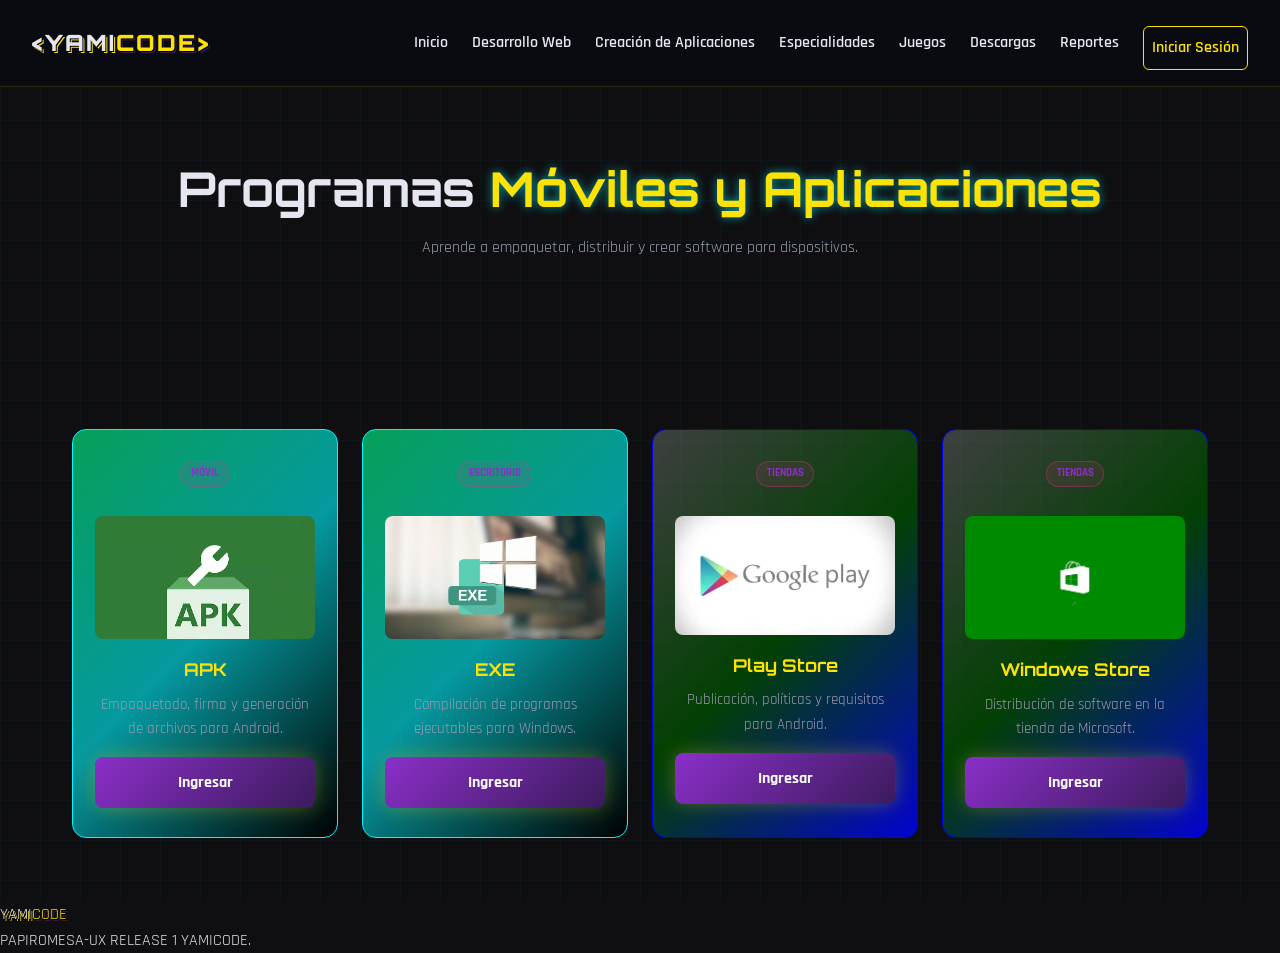
<file: pages/apps.html>
<!DOCTYPE html>
<html lang="es">
<head>
  <meta charset="UTF-8">
  <meta name="viewport" content="width=device-width, initial-scale=1.0">
  <title>Programas Móviles - &lt;YamiCode&gt;</title>
  <link href="https://fonts.googleapis.com/css2?family=Orbitron:wght@500;700;900&family=Rajdhani:wght@400;600;700&display=swap" rel="stylesheet">
  <link rel="stylesheet" href="../css/ropa.css">
</head>
<body>
  <header class="header">
  <a href="../index.html" class="logo">
    <span class="logo-yami">&lt;YAMI</span><span class="logo-code">CODE&gt;</span>
  </a>
  
  <button class="menu-toggle" id="menuToggle" aria-label="Abrir menú">
    <span></span>
    <span></span>
    <span></span>
  </button>

  <nav class="nav" id="nav">
    <div class="nav-title">SISTEMA</div>
    <a href="../index.html">Inicio</a>
    <a href="aula.html">Desarrollo Web</a>
    <a href="apps.html">Creación de Aplicaciones</a>
    <a href="labs.html">Especialidades</a>
    <a href="juegos.html">Juegos</a>
    
    <div class="nav-divider"></div>
    
    <div class="nav-title">HERRAMIENTAS</div>
    <a href="../index.html#descargas">Descargas</a>
    <a href="../index.html#reportes">Reportes</a>

    <div class="nav-divider"></div>
    
    <a href="login.html" class="btn-nav" style="text-align: center; margin-top: 10px; border: 1px solid var(--cian); padding: 8px; border-radius: 6px; color: var(--cian) !important;">Iniciar Sesión</a>
  </nav>
</header>

  <main>
    <header class="page-header">
      <h1 class="page-title">Programas <span class="neon">Móviles y Aplicaciones</span></h1>
      <p class="section-sub">Aprende a empaquetar, distribuir y crear software para dispositivos.</p>
    </header>

<section class="section">
  <div class="grid-4">
    <div class="card card-apk-exe" style="text-align: center;">
      <div class="card-badge badge-magenta">Móvil</div>
      <img src="../assets/img/apk.png" alt="APK" class="card-img">
      <h3>APK</h3>
      <p>Empaquetado, firma y generación de archivos para Android.</p>
      <a href="#" class="btn btn-primary btn-magenta" style="margin-top:1rem; width:100%;">Ingresar</a>
    </div>

    <div class="card card-apk-exe" style="text-align: center;">
      <div class="card-badge badge-magenta">Escritorio</div>
      <img src="../assets/img/exe.png" alt="EXE" class="card-img">
      <h3>EXE</h3>
      <p>Compilación de programas ejecutables para Windows.</p>
      <a href="#" class="btn btn-primary btn-magenta" style="margin-top:1rem; width:100%;">Ingresar</a>
    </div>

    <div class="card card-stores" style="text-align: center;">
      <div class="card-badge badge-magenta">Tiendas</div>
      <img src="../assets/img/ps.png" alt="Play Store" class="card-img">
      <h3>Play Store</h3>
      <p>Publicación, políticas y requisitos para Android.</p>
      <a href="#" class="btn btn-primary btn-magenta" style="margin-top:1rem; width:100%;">Ingresar</a>
    </div>

    <div class="card card-stores" style="text-align: center;">
      <div class="card-badge badge-magenta">Tiendas</div>
      <img src="../assets/img/ws.png" alt="Windows Store" class="card-img">
      <h3>Windows Store</h3>
      <p>Distribución de software en la tienda de Microsoft.</p>
      <a href="#" class="btn btn-primary btn-magenta" style="margin-top:1rem; width:100%;">Ingresar</a>
    </div>
  </div>
</section>
  </main>

  <footer class="footer">
    <div class="footer-logo"><span class="logo-yami">YAMI</span><span class="logo-code">CODE</span></div>
    <p>PAPIROMESA-UX RELEASE 1 YAMICODE.</p>
  </footer>
  <script src="../js/cerebro.js"></script>
</body>
</html>
</file>
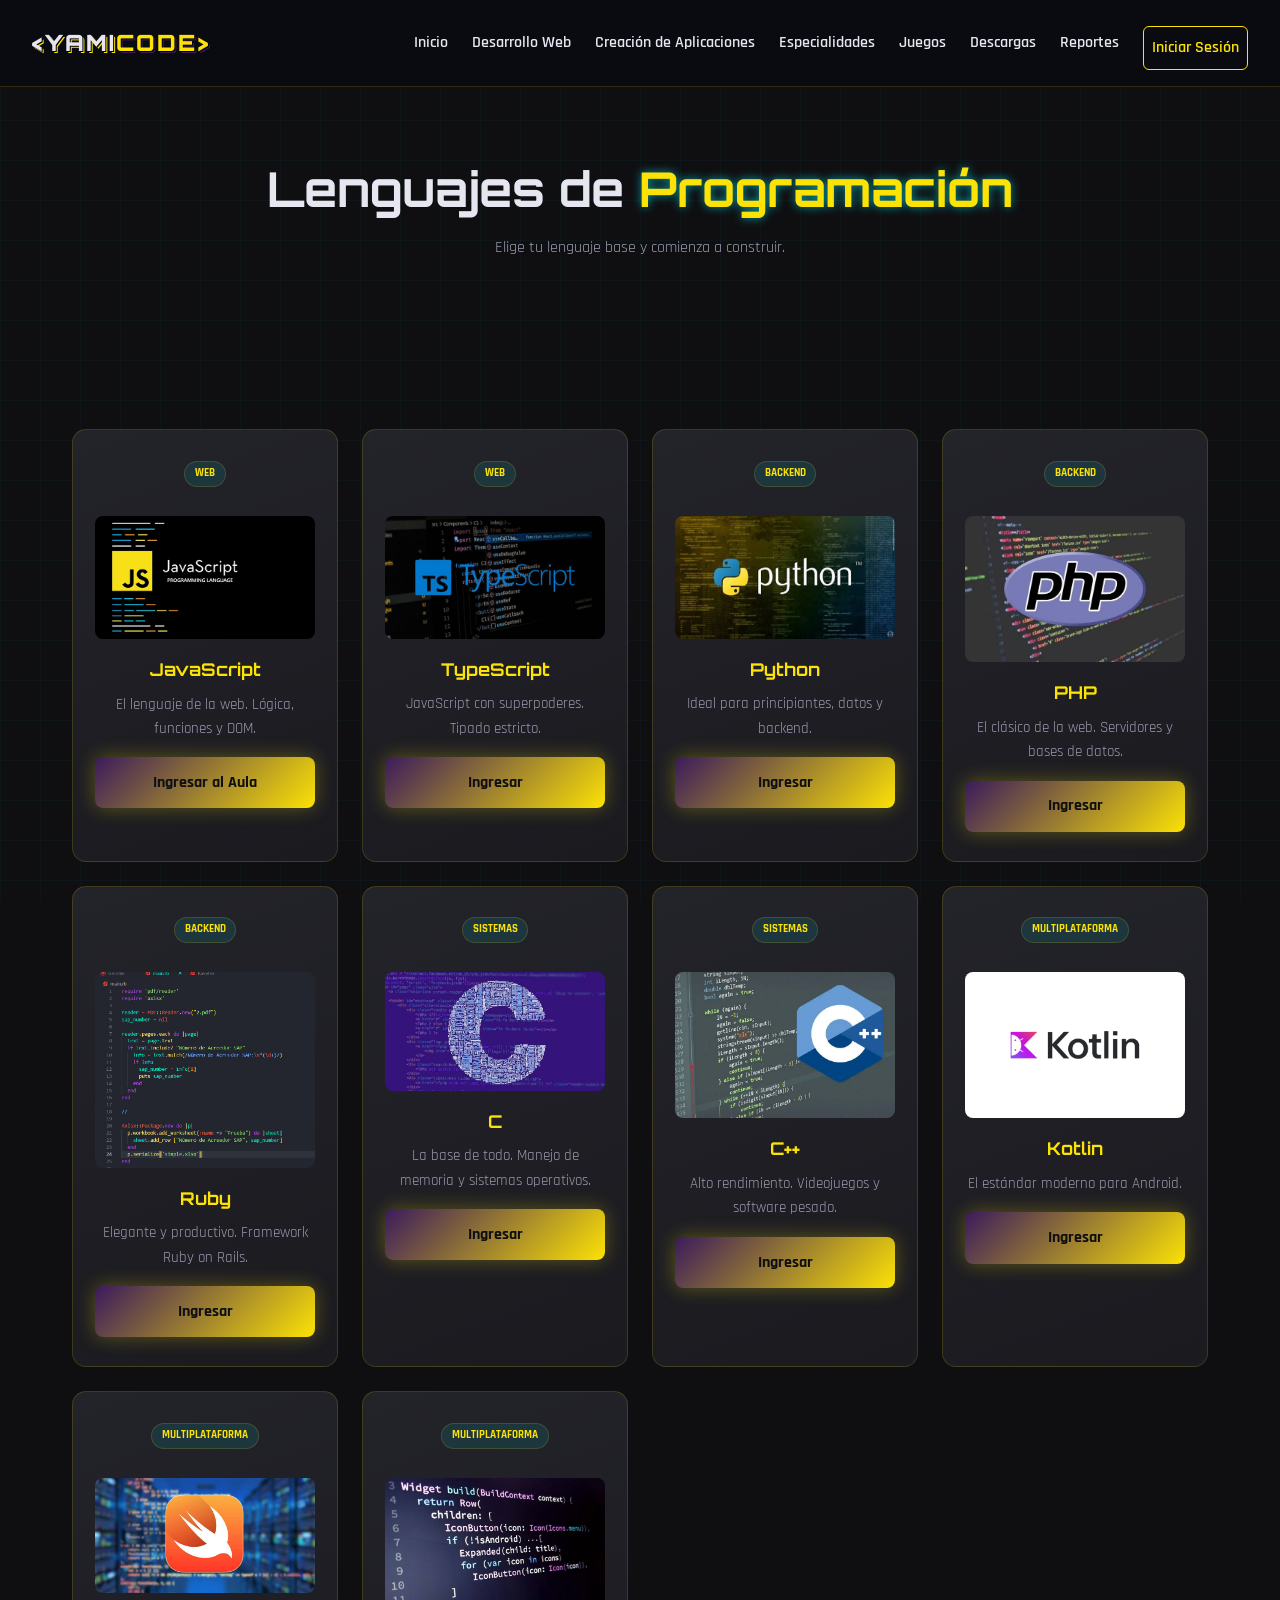
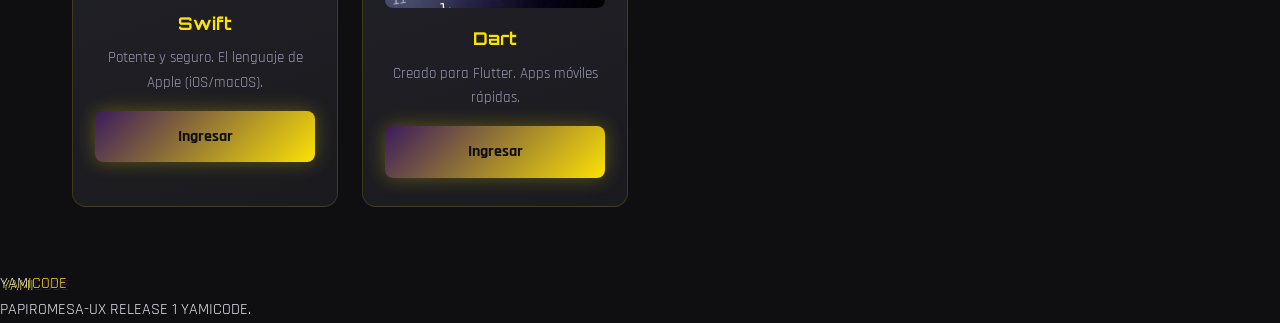
<file: pages/aula.html>
<!DOCTYPE html>
<html lang="es">
<head>
  <meta charset="UTF-8">
  <meta name="viewport" content="width=device-width, initial-scale=1.0">
  <title>Programas - &lt;YamiCode&gt;</title>
  <link href="https://fonts.googleapis.com/css2?family=Orbitron:wght@500;700;900&family=Rajdhani:wght@400;600;700&display=swap" rel="stylesheet">
  <link rel="stylesheet" href="../css/ropa.css">
</head>
<body>
  <header class="header">
  <a href="../index.html" class="logo">
    <span class="logo-yami">&lt;YAMI</span><span class="logo-code">CODE&gt;</span>
  </a>
  
  <button class="menu-toggle" id="menuToggle" aria-label="Abrir menú">
    <span></span>
    <span></span>
    <span></span>
  </button>

  <nav class="nav" id="nav">
    <div class="nav-title">SISTEMA</div>
    <a href="../index.html">Inicio</a>
    <a href="aula.html">Desarrollo Web</a>
    <a href="apps.html">Creación de Aplicaciones</a>
    <a href="labs.html">Especialidades</a>
    <a href="juegos.html">Juegos</a>
    
    <div class="nav-divider"></div>
    
    <div class="nav-title">HERRAMIENTAS</div>
    <a href="../index.html#descargas">Descargas</a>
    <a href="../index.html#reportes">Reportes</a>

    <div class="nav-divider"></div>
    
    <a href="login.html" class="btn-nav" style="text-align: center; margin-top: 10px; border: 1px solid var(--cian); padding: 8px; border-radius: 6px; color: var(--cian) !important;">Iniciar Sesión</a>
  </nav>
</header>

  <main>
    <header class="page-header">
      <h1 class="page-title">Lenguajes de <span class="neon">Programación</span></h1>
      <p class="section-sub">Elige tu lenguaje base y comienza a construir.</p>
    </header>

    <section class="section">
      <div class="grid-4">
        <div class="card" style="text-align: center;">
          <div class="card-badge">Web</div>
          <img src="../assets/img/js.png" alt="JavaScript" class="card-img">
          <h3>JavaScript</h3>
          <p>El lenguaje de la web. Lógica, funciones y DOM.</p>
          <a href="js.html" class="btn btn-primary" style="margin-top:1rem; width:100%;">Ingresar al Aula</a>
        </div>
        
        <div class="card" style="text-align: center;">
          <div class="card-badge">Web</div>
          <img src="../assets/img/ts.png" alt="TypeScript" class="card-img">
          <h3>TypeScript</h3>
          <p>JavaScript con superpoderes. Tipado estricto.</p>
          <a href="#" class="btn btn-primary" style="margin-top:1rem; width:100%;">Ingresar</a>
        </div>

        <div class="card" style="text-align: center;">
          <div class="card-badge">Backend</div>
          <img src="../assets/img/py.png" alt="Python" class="card-img">
          <h3>Python</h3>
          <p>Ideal para principiantes, datos y backend.</p>
          <a href="#" class="btn btn-primary" style="margin-top:1rem; width:100%;">Ingresar</a>
        </div>

        <div class="card" style="text-align: center;">
          <div class="card-badge">Backend</div>
          <img src="../assets/img/php.png" alt="PHP" class="card-img">
          <h3>PHP</h3>
          <p>El clásico de la web. Servidores y bases de datos.</p>
          <a href="#" class="btn btn-primary" style="margin-top:1rem; width:100%;">Ingresar</a>
        </div>

        <div class="card" style="text-align: center;">
          <div class="card-badge">Backend</div>
          <img src="../assets/img/ruby.png" alt="Ruby" class="card-img">
          <h3>Ruby</h3>
          <p>Elegante y productivo. Framework Ruby on Rails.</p>
          <a href="#" class="btn btn-primary" style="margin-top:1rem; width:100%;">Ingresar</a>
        </div>

        <div class="card" style="text-align: center;">
          <div class="card-badge">Sistemas</div>
          <img src="../assets/img/c.png" alt="Lenguaje C" class="card-img">
          <h3>C</h3>
          <p>La base de todo. Manejo de memoria y sistemas operativos.</p>
          <a href="#" class="btn btn-primary" style="margin-top:1rem; width:100%;">Ingresar</a>
        </div>

        <div class="card" style="text-align: center;">
          <div class="card-badge">Sistemas</div>
          <img src="../assets/img/cpp.png" alt="Lenguaje C++" class="card-img">
          <h3>C++</h3>
          <p>Alto rendimiento. Videojuegos y software pesado.</p>
          <a href="#" class="btn btn-primary" style="margin-top:1rem; width:100%;">Ingresar</a>
        </div>

        <div class="card" style="text-align: center;">
          <div class="card-badge">Multiplataforma</div>
          <img src="../assets/img/k.png" alt="Kotlin" class="card-img">
          <h3>Kotlin</h3>
          <p>El estándar moderno para Android.</p>
          <a href="#" class="btn btn-primary" style="margin-top:1rem; width:100%;">Ingresar</a>
        </div>

        <div class="card" style="text-align: center;">
          <div class="card-badge">Multiplataforma</div>
          <img src="../assets/img/swift.png" alt="Swift" class="card-img">
          <h3>Swift</h3>
          <p>Potente y seguro. El lenguaje de Apple (iOS/macOS).</p>
          <a href="#" class="btn btn-primary" style="margin-top:1rem; width:100%;">Ingresar</a>
        </div>

        <div class="card" style="text-align: center;">
          <div class="card-badge">Multiplataforma</div>
          <img src="../assets/img/dart.png" alt="Dart" class="card-img">
          <h3>Dart</h3>
          <p>Creado para Flutter. Apps móviles rápidas.</p>
          <a href="#" class="btn btn-primary" style="margin-top:1rem; width:100%;">Ingresar</a>
        </div>
      </div>
    </section>
  </main>

  <footer class="footer">
    <div class="footer-logo"><span class="logo-yami">YAMI</span><span class="logo-code">CODE</span></div>
    <p>PAPIROMESA-UX RELEASE 1 YAMICODE.</p>
  </footer>
  <script src="../js/cerebro.js"></script>
</body>
</html>
</file>
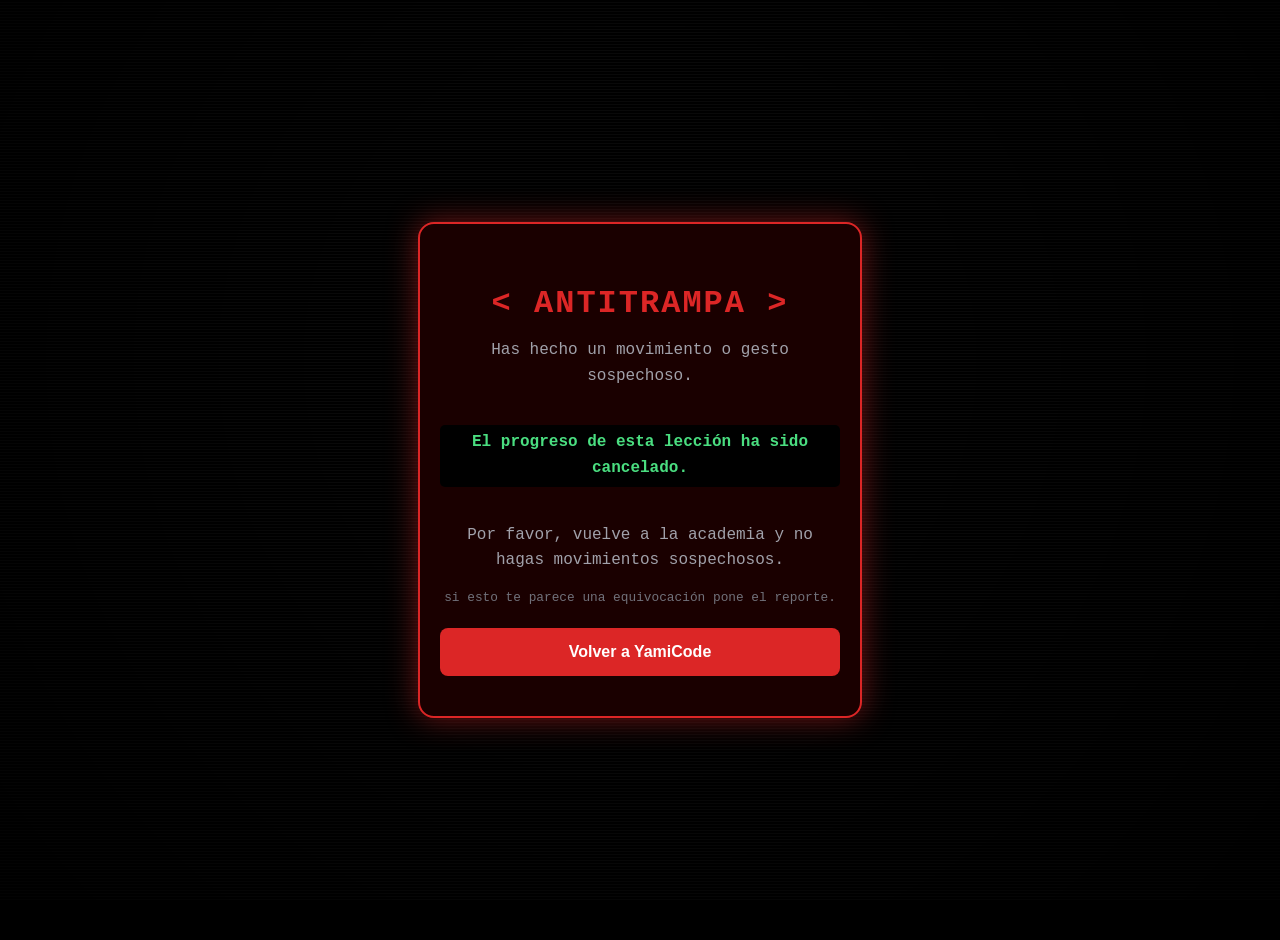
<file: pages/bloqueo.html>
<!DOCTYPE html>
<html lang="es">
<head>
  <meta charset="UTF-8">
  <meta name="viewport" content="width=device-width, initial-scale=1.0">
  <meta name="theme-color" content="#000000">
  <title>Acceso Bloqueado - YamiCode</title>
  <style>
    body { background: #000; color: #fff; font-family: monospace; display: flex; justify-content: center; align-items: center; height: 100vh; margin: 0; text-align: center; padding: 20px; overflow: hidden; }
    body::before { content: ""; position: fixed; inset: 0; pointer-events: none; background: repeating-linear-gradient(0deg, rgba(255,255,255,.035) 0 1px, transparent 1px 3px); animation: barrido 7s linear infinite; }
    body::after { content: ""; position: fixed; inset: 0; pointer-events: none; background: radial-gradient(circle at 50% 40%, transparent 40%, rgba(0,0,0,.65) 100%); }
    .box { position: relative; z-index: 1; border: 2px solid #dc2626; padding: 40px 20px; border-radius: 16px; background: #1a0000; box-shadow: 0 0 30px rgba(220, 38, 38, 0.5); max-width: 400px; animation: entra .45s cubic-bezier(.2,.9,.3,1.2), latido 2.4s ease-in-out .5s infinite; }
    h1 { color: #dc2626; font-size: 2rem; margin-bottom: 10px; text-transform: uppercase; letter-spacing: 2px; position: relative; animation: glitch 3.2s steps(1) infinite; }
    p { color: #a1a1aa; font-size: 1rem; line-height: 1.6; margin-bottom: 20px; }
    .codigo { color: #4ade80; font-weight: bold; background: #000; padding: 5px 10px; border-radius: 5px; display: inline-block; margin-bottom: 20px;}
    .motivo { color: #fca5a5; font-size: .9rem; border-left: 3px solid #dc2626; text-align: left; padding: 6px 10px; margin: 0 0 20px; background: rgba(220,38,38,.08); }
    .consejo { font-size: .8rem; color: #71717a; margin: -6px 0 20px; }
    button { background: #dc2626; color: #fff; border: none; padding: 15px 30px; font-size: 1rem; font-weight: bold; border-radius: 8px; cursor: pointer; transition: transform 0.1s; width: 100%; }
    button:active { transform: scale(0.95); }
    @keyframes entra { from { opacity: 0; transform: scale(.85) translateY(20px); } to { opacity: 1; transform: none; } }
    @keyframes latido { 0%,100% { box-shadow: 0 0 30px rgba(220,38,38,.45); } 50% { box-shadow: 0 0 52px rgba(220,38,38,.8); } }
    @keyframes barrido { to { background-position-y: 60px; } }
    @keyframes glitch { 0%,92%,100% { transform: none; text-shadow: none; } 93% { transform: translateX(-3px); text-shadow: 3px 0 #22d3ee, -3px 0 #f472b6; } 95% { transform: translateX(3px); text-shadow: -3px 0 #22d3ee, 3px 0 #f472b6; } 97% { transform: translateX(-1px); text-shadow: 2px 0 #22d3ee; } }
    @media (prefers-reduced-motion: reduce) { *, *::before, *::after { animation: none !important; } }
  </style>
</head>
<body>
  <div class="box" role="alert">
    <h1>&lt; ANTITRAMPA &gt;</h1>
    <p>Has hecho un movimiento o gesto sospechoso.</p>
    <p class="motivo" id="motivo" hidden></p>
    <p class="codigo">El progreso de esta lección ha sido cancelado.</p>
    <p>Por favor, vuelve a la academia y no hagas movimientos sospechosos.</p>
    <p class="consejo"> si esto te parece una equivocación pone el reporte.</p>
  <button onclick="window.location.href='../index.html'">Volver a YamiCode</button>
  </div>
  <script>
    (function () {
      var MOTIVOS = {
        "multitarea": "Saliste de la lección (Inicio, multitarea o cambio de app).",
        "ventana": "Otra ventana o pantalla se abrió sobre la lección.",
        "asistente": "Se abrió el asistente o un gesto del sistema desde el borde de la pantalla.",
        "barra-estado": "Se abrió la barra de estado del sistema.",
        "gesto-sistema": "Se detectó un gesto del sistema.",
        "ventana-dividida": "La ventana se redujo (pantalla dividida o ventana flotante).",
        "inspector": "Se intentó abrir las herramientas para inspeccionar el código.",
        "menu-contextual": "Se abrió el menú contextual.",
        "doble-toque": "Se detectó un doble toque fuera del editor.",
        "atras": "Se usó el botón o gesto de atrás."
      };
      try {
        var q = new URLSearchParams(location.search);
        var m = q.get("motivo");
        if (!m) return;
        var reincidente = /-reincidente$/.test(m);
        var base = m.replace(/-reincidente$/, "");
        var texto = MOTIVOS[base];
        if (!texto) return;
        if (reincidente) texto += " Ya habías usado tus avisos de esta lección.";
        var el = document.getElementById("motivo");
        el.textContent = "Motivo: " + texto;
        el.hidden = false;
      } catch (e) {}
    })();
  </script>
</body>
</html>
</file>
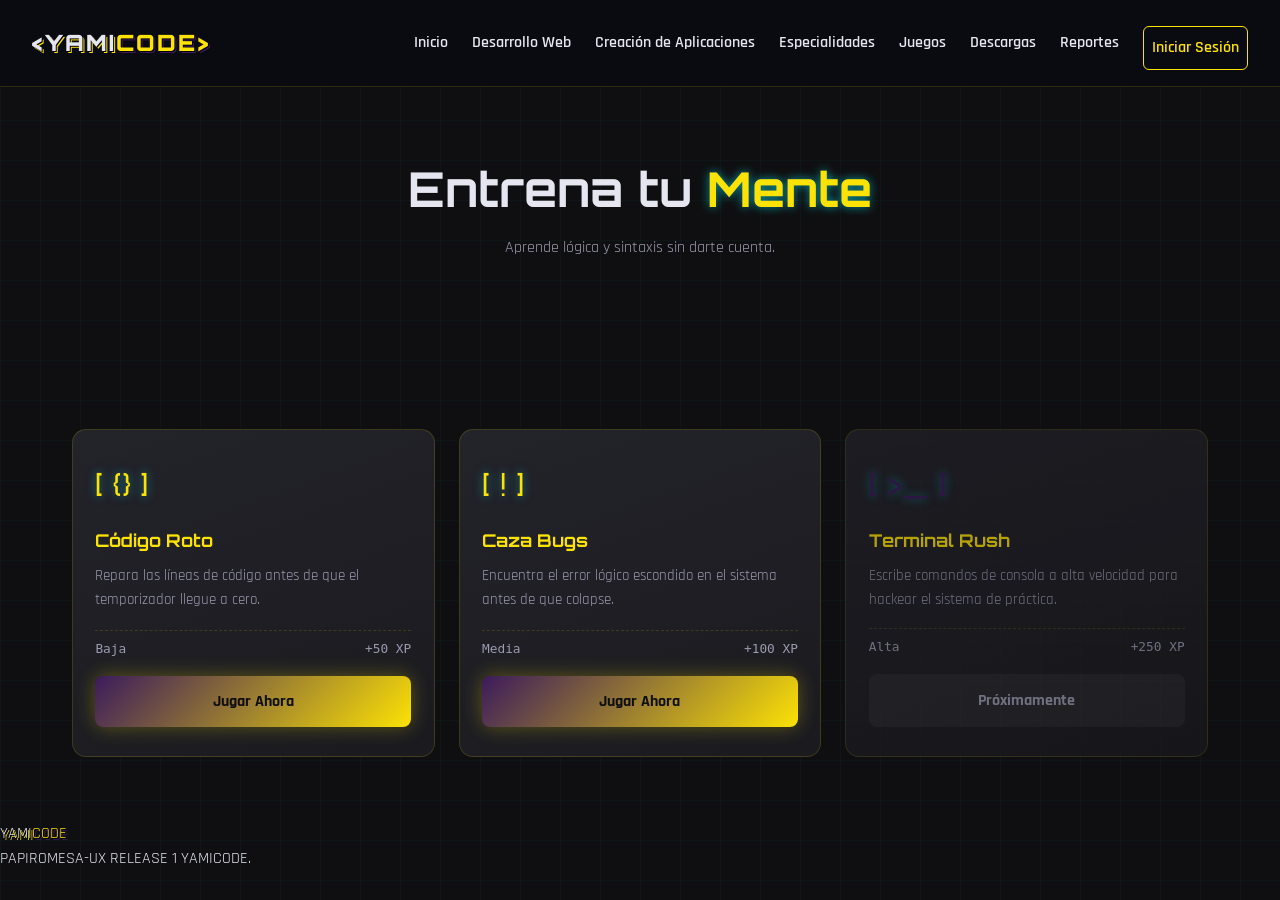
<file: pages/juegos.html>
<!DOCTYPE html>
<html lang="es">
<head>
  <meta charset="UTF-8">
  <meta name="viewport" content="width=device-width, initial-scale=1.0">
  <title>Juegos - &lt;YamiCode&gt;</title>
  <link href="https://fonts.googleapis.com/css2?family=Orbitron:wght@500;700;900&family=Rajdhani:wght@400;600;700&display=swap" rel="stylesheet">
  <link rel="stylesheet" href="../css/ropa.css">
</head>
<body>
  
  <header class="header">
  <a href="../index.html" class="logo">
    <span class="logo-yami">&lt;YAMI</span><span class="logo-code">CODE&gt;</span>
  </a>
  
  <button class="menu-toggle" id="menuToggle" aria-label="Abrir menú">
    <span></span>
    <span></span>
    <span></span>
  </button>

  <nav class="nav" id="nav">
    <div class="nav-title">SISTEMA</div>
    <a href="../index.html">Inicio</a>
    <a href="aula.html">Desarrollo Web</a>
    <a href="apps.html">Creación de Aplicaciones</a>
    <a href="labs.html">Especialidades</a>
    <a href="juegos.html">Juegos</a>
    
    <div class="nav-divider"></div>
    
    <div class="nav-title">HERRAMIENTAS</div>
    <a href="../index.html#descargas">Descargas</a>
    <a href="../index.html#reportes">Reportes</a>

    <div class="nav-divider"></div>
    
    <a href="login.html" class="btn-nav" style="text-align: center; margin-top: 10px; border: 1px solid var(--cian); padding: 8px; border-radius: 6px; color: var(--cian) !important;">Iniciar Sesión</a>
  </nav>
</header>

  <main>
    <header class="page-header">
      <h1 class="page-title">Entrena tu <span class="neon">Mente</span></h1>
      <p class="section-sub">Aprende lógica y sintaxis sin darte cuenta.</p>
    </header>

    <section class="section">
      <div class="grid-3">
        <div class="card game-card">
          <div>
            <div class="game-icon">[ {} ]</div>
            <h3>Código Roto</h3>
            <p>Repara las líneas de código antes de que el temporizador llegue a cero.</p>
          </div>
          <div>
            <div class="game-stats"><span>Baja</span><span>+50 XP</span></div>
            <a href="#" class="btn btn-primary" style="width:100%;">Jugar Ahora</a>
          </div>
        </div>

        <div class="card game-card">
          <div>
            <div class="game-icon">[ ! ]</div>
            <h3>Caza Bugs</h3>
            <p>Encuentra el error lógico escondido en el sistema antes de que colapse.</p>
          </div>
          <div>
            <div class="game-stats"><span>Media</span><span>+100 XP</span></div>
            <a href="#" class="btn btn-primary" style="width:100%;">Jugar Ahora</a>
          </div>
        </div>

        <div class="card game-card" style="opacity: 0.7;">
          <div>
            <div class="game-icon" style="color: var(--violeta);">[ >_ ]</div>
            <h3>Terminal Rush</h3>
            <p>Escribe comandos de consola a alta velocidad para hackear el sistema de práctica.</p>
          </div>
          <div>
            <div class="game-stats"><span>Alta</span><span>+250 XP</span></div>
            <a href="#" class="btn btn-disabled" style="width:100%;">Próximamente</a>
          </div>
        </div>
      </div>
    </section>
  </main>

  <footer class="footer">
    <div class="footer-logo"><span class="logo-yami">YAMI</span><span class="logo-code">CODE</span></div>
    <p>PAPIROMESA-UX RELEASE 1 YAMICODE.</p>
  </footer>
  <script src="../js/cerebro.js"></script>
</body>
</html>
</file>
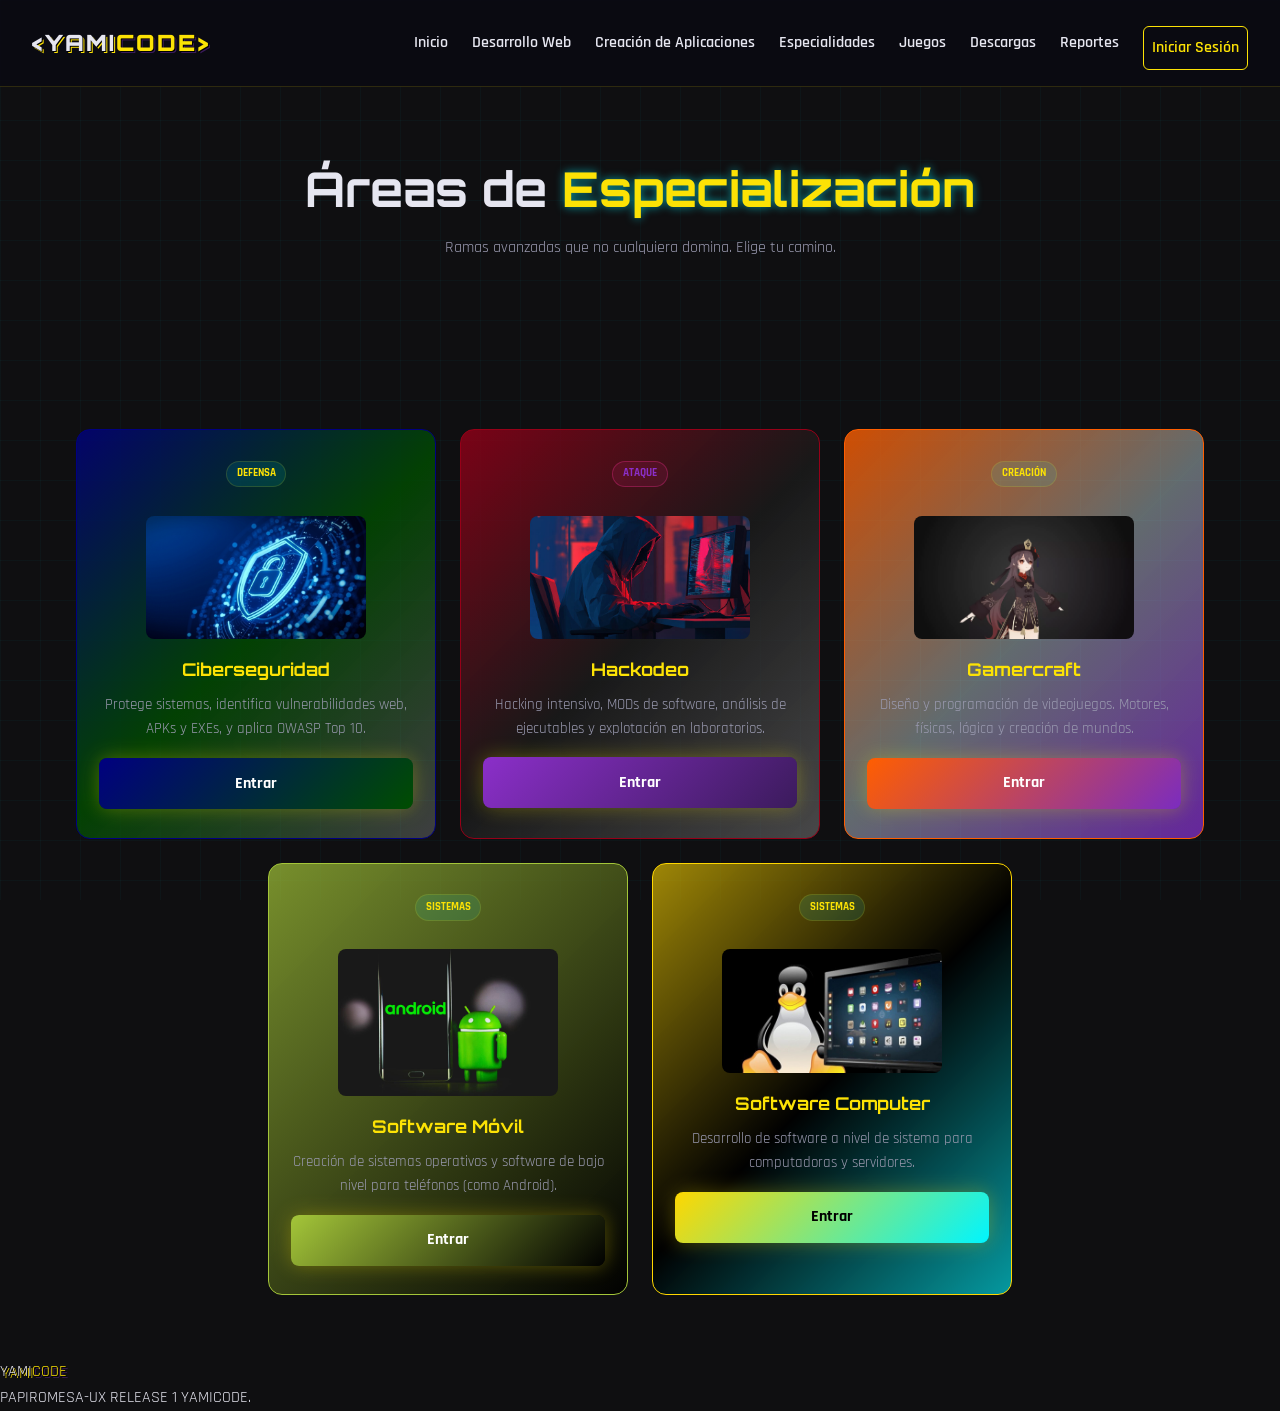
<file: pages/labs.html>
<!DOCTYPE html>
<html lang="es">
<head>
  <meta charset="UTF-8">
  <meta name="viewport" content="width=device-width, initial-scale=1.0">
  <title>Especialidades - &lt;YamiCode&gt;</title>
  <link href="https://fonts.googleapis.com/css2?family=Orbitron:wght@500;700;900&family=Rajdhani:wght@400;600;700&display=swap" rel="stylesheet">
  <link rel="stylesheet" href="../css/ropa.css">
</head>
<body>
  <header class="header">
  <a href="../index.html" class="logo">
    <span class="logo-yami">&lt;YAMI</span><span class="logo-code">CODE&gt;</span>
  </a>
  
  <button class="menu-toggle" id="menuToggle" aria-label="Abrir menú">
    <span></span>
    <span></span>
    <span></span>
  </button>

  <nav class="nav" id="nav">
    <div class="nav-title">SISTEMA</div>
    <a href="../index.html">Inicio</a>
    <a href="aula.html">Desarrollo Web</a>
    <a href="apps.html">Creación de Aplicaciones</a>
    <a href="labs.html">Especialidades</a>
    <a href="juegos.html">Juegos</a>
    
    <div class="nav-divider"></div>
    
    <div class="nav-title">HERRAMIENTAS</div>
    <a href="../index.html#descargas">Descargas</a>
    <a href="../index.html#reportes">Reportes</a>

    <div class="nav-divider"></div>
    
    <a href="login.html" class="btn-nav" style="text-align: center; margin-top: 10px; border: 1px solid var(--cian); padding: 8px; border-radius: 6px; color: var(--cian) !important;">Iniciar Sesión</a>
  </nav>
</header>
  <main>
    <header class="page-header">
      <h1 class="page-title">Áreas de <span class="neon">Especialización</span></h1>
      <p class="section-sub">Ramas avanzadas que no cualquiera domina. Elige tu camino.</p>
    </header>

<section class="section">
  <!-- Cambiamos grid-3 por flex para centrar la última fila -->
  <div style="display: flex; flex-wrap: wrap; justify-content: center; gap: 1.5rem; margin-top: 2rem;">
    
    <div class="card card-ciber" style="text-align: center; flex: 1 1 280px; max-width: 360px;">
      <div class="card-badge">Defensa</div>
      <img src="../assets/img/cs.png" alt="Ciberseguridad" class="card-img">
      <h3>Ciberseguridad</h3>
      <p style="margin-bottom: 1rem;">Protege sistemas, identifica vulnerabilidades web, APKs y EXEs, y aplica OWASP Top 10.</p>
      <a href="#" class="btn btn-primary" style="width:100%;">Entrar</a>
    </div>

    <div class="card card-hackodeo" style="text-align: center; flex: 1 1 280px; max-width: 360px;">
      <div class="card-badge badge-magenta">Ataque</div>
      <img src="../assets/img/hc.png" alt="Hackodeo" class="card-img">
      <h3>Hackodeo</h3>
      <p style="margin-bottom: 1rem;">Hacking intensivo, MODs de software, análisis de ejecutables y explotación en laboratorios.</p>
      <a href="#" class="btn btn-primary btn-magenta" style="width:100%;">Entrar</a>
    </div>

    <div class="card card-gamercraft" style="text-align: center; flex: 1 1 280px; max-width: 360px;">
      <div class="card-badge">Creación</div>
      <img src="../assets/img/gc.png" alt="Gamercraft" class="card-img">
      <h3>Gamercraft</h3>
      <p style="margin-bottom: 1rem;">Diseño y programación de videojuegos. Motores, físicas, lógica y creación de mundos.</p>
      <a href="#" class="btn btn-primary" style="width:100%;">Entrar</a>
    </div>

    <div class="card card-android" style="text-align: center; flex: 1 1 280px; max-width: 360px;">
      <div class="card-badge">Sistemas</div>
      <img src="../assets/img/sm.png" alt="Software Móvil" class="card-img">
      <h3>Software Móvil</h3>
      <p style="margin-bottom: 1rem;">Creación de sistemas operativos y software de bajo nivel para teléfonos (como Android).</p>
      <a href="#" class="btn btn-primary" style="width:100%;">Entrar</a>
    </div>

    <div class="card card-linux" style="text-align: center; flex: 1 1 280px; max-width: 360px;">
      <div class="card-badge">Sistemas</div>
      <img src="../assets/img/sw.png" alt="Software Computer" class="card-img">
      <h3>Software Computer</h3>
      <p style="margin-bottom: 1rem;">Desarrollo de software a nivel de sistema para computadoras y servidores.</p>
      <a href="#" class="btn btn-primary" style="width:100%;">Entrar</a>
    </div>

  </div>
</section>
</main>

  <footer class="footer">
    <div class="footer-logo"><span class="logo-yami">YAMI</span><span class="logo-code">CODE</span></div>
    <p>PAPIROMESA-UX RELEASE 1 YAMICODE.</p>
  </footer>
  <script src="../js/cerebro.js"></script>
</body>
</html>
</file>
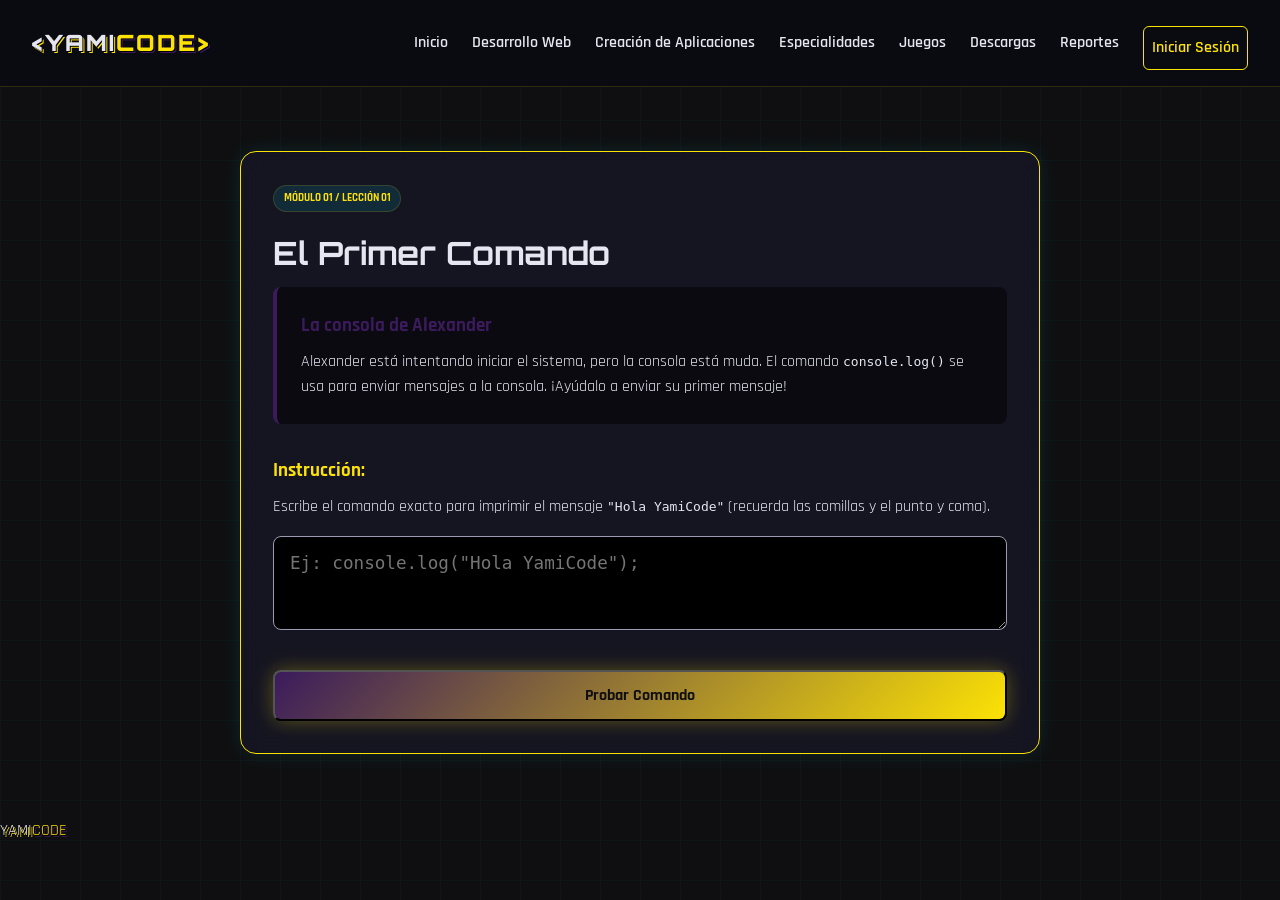
<file: pages/leccion1.html>
<!DOCTYPE html>
<html lang="es">
<head>
  <meta charset="UTF-8">
  <meta name="viewport" content="width=device-width, initial-scale=1.0">
  <title>Lección 1: El Primer Comando - &lt;YamiCode&gt;</title>
  <link href="https://fonts.googleapis.com/css2?family=Orbitron:wght@500;700;900&family=Rajdhani:wght@400;600;700&display=swap" rel="stylesheet">
  <link rel="stylesheet" href="../css/ropa.css">
</head>
<body>

  <header class="header">
  <a href="../index.html" class="logo">
    <span class="logo-yami">&lt;YAMI</span><span class="logo-code">CODE&gt;</span>
  </a>
  
  <button class="menu-toggle" id="menuToggle" aria-label="Abrir menú">
    <span></span>
    <span></span>
    <span></span>
  </button>

  <nav class="nav" id="nav">
    <div class="nav-title">SISTEMA</div>
    <a href="../index.html">Inicio</a>
    <a href="aula.html">Desarrollo Web</a>
    <a href="apps.html">Creación de Aplicaciones</a>
    <a href="labs.html">Especialidades</a>
    <a href="juegos.html">Juegos</a>
    
    <div class="nav-divider"></div>
    
    <div class="nav-title">HERRAMIENTAS</div>
    <a href="../index.html#descargas">Descargas</a>
    <a href="../index.html#reportes">Reportes</a>

    <div class="nav-divider"></div>
    
    <a href="login.html" class="btn-nav" style="text-align: center; margin-top: 10px; border: 1px solid var(--cian); padding: 8px; border-radius: 6px; color: var(--cian) !important;">Iniciar Sesión</a>
  </nav>
</header>

  <main class="section">
    <div class="mision-container">
      
      <!-- /// 2. TEORÍA \\\ -->
      <div class="card-badge" style="margin-bottom: 1rem;">Módulo 01 / Lección 01</div>
      <h1 class="page-title" style="text-align: left; font-size: 2rem;">El Primer Comando</h1>
      
      <div class="teoria-box">
        <h3 style="color: var(--violeta); margin-bottom: 0.5rem;">La consola de Alexander</h3>
        <p>Alexander está intentando iniciar el sistema, pero la consola está muda. El comando <code>console.log()</code> se usa para enviar mensajes a la consola. ¡Ayúdalo a enviar su primer mensaje!</p>
      </div>

      <!-- /// 3. INSTRUCCIÓN Y ÁREA DE CÓDIGO \\\ -->
      <h3 style="color: var(--cian); margin-bottom: 0.5rem;">Instrucción:</h3>
      <p style="margin-bottom: 1rem;">Escribe el comando exacto para imprimir el mensaje <code>"Hola YamiCode"</code> (recuerda las comillas y el punto y coma).</p>

      <label for="codigoEstudiante" class="sr-only">Escribe tu comando JavaScript</label>
      <textarea id="codigoEstudiante" class="input-codigo" rows="3" placeholder='Ej: console.log("Hola YamiCode");' spellcheck="false" autocomplete="off" autocapitalize="off"></textarea>
      
      <button id="btnProbar" class="btn btn-primary" style="width: 100%; margin-top: 1rem;">Probar Comando</button>
      <div id="feedback" class="feedback"></div>
    </div>
  </main>

  <!-- /// 4. FOOTER Y SCRIPTS \\\ -->
  <footer class="footer">
    <div class="footer-logo"><span class="logo-yami">YAMI</span><span class="logo-code">CODE</span></div>
  </footer>
  
  <script src="../js/cerebro.js"></script>
  <script type="module" src="../js/sys_lec1.js"></script>
</body>
</html>
</file>
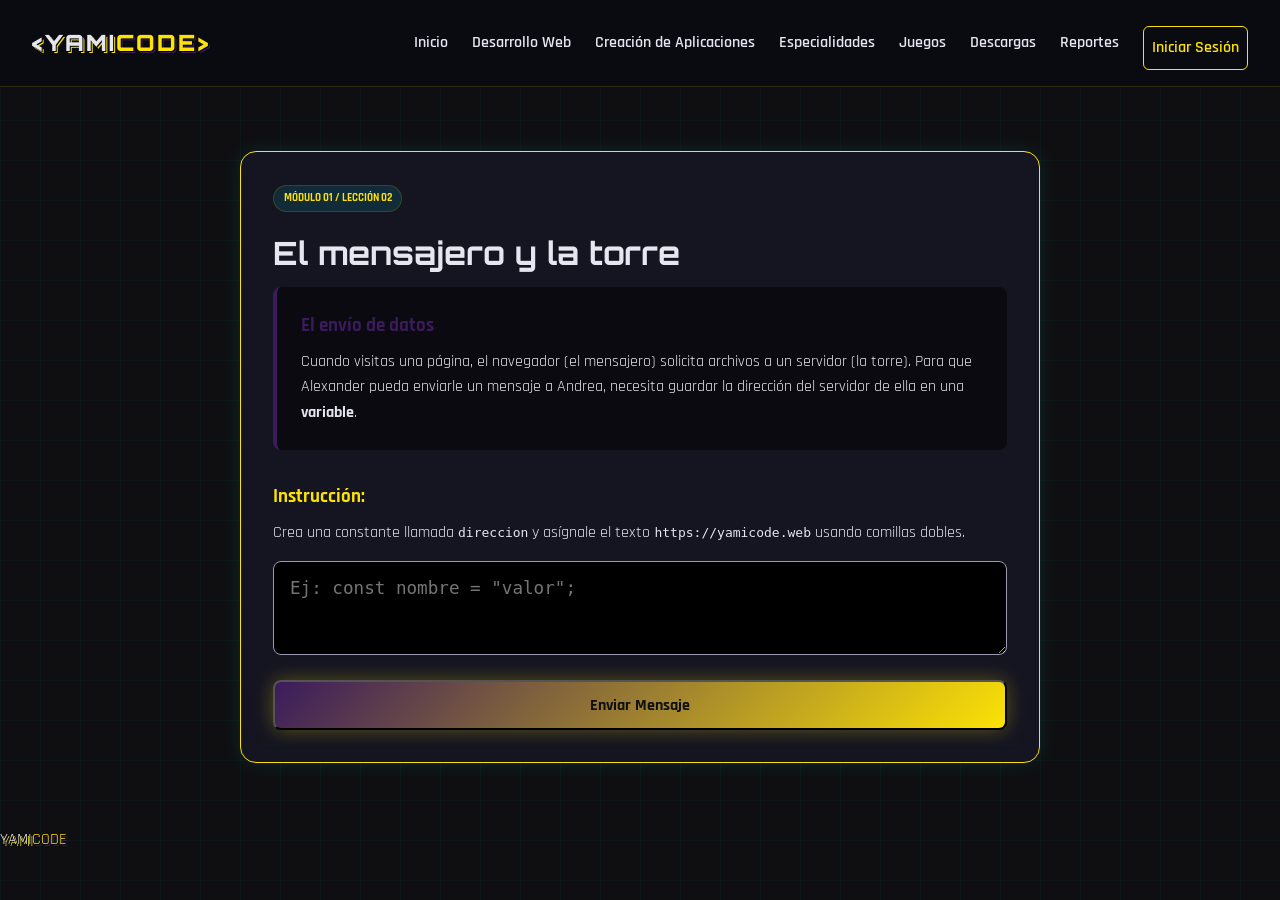
<file: pages/leccion2.html>
<!DOCTYPE html>
<html lang="es">
<head>
  <meta charset="UTF-8">
  <meta name="viewport" content="width=device-width, initial-scale=1.0">
  <title>Lección 2: El mensajero y la torre - &lt;YamiCode&gt;</title>
  <link href="https://fonts.googleapis.com/css2?family=Orbitron:wght@500;700;900&family=Rajdhani:wght@400;600;700&display=swap" rel="stylesheet">
  <link rel="stylesheet" href="../css/ropa.css">
</head>
<body>

  <header class="header">
  <a href="../index.html" class="logo">
    <span class="logo-yami">&lt;YAMI</span><span class="logo-code">CODE&gt;</span>
  </a>
  
  <button class="menu-toggle" id="menuToggle" aria-label="Abrir menú">
    <span></span>
    <span></span>
    <span></span>
  </button>

  <nav class="nav" id="nav">
    <div class="nav-title">SISTEMA</div>
    <a href="../index.html">Inicio</a>
    <a href="aula.html">Desarrollo Web</a>
    <a href="apps.html">Creación de Aplicaciones</a>
    <a href="labs.html">Especialidades</a>
    <a href="juegos.html">Juegos</a>
    
    <div class="nav-divider"></div>
    
    <div class="nav-title">HERRAMIENTAS</div>
    <a href="../index.html#descargas">Descargas</a>
    <a href="../index.html#reportes">Reportes</a>

    <div class="nav-divider"></div>
    
    <a href="login.html" class="btn-nav" style="text-align: center; margin-top: 10px; border: 1px solid var(--cian); padding: 8px; border-radius: 6px; color: var(--cian) !important;">Iniciar Sesión</a>
  </nav>
</header>

  <main class="section">
    <div class="mision-container">
      
      <!-- /// 2. TEORÍA \\\ -->
      <div class="card-badge" style="margin-bottom: 1rem;">Módulo 01 / Lección 02</div>
      <h1 class="page-title" style="text-align: left; font-size: 2rem;">El mensajero y la torre</h1>
      
      <div class="teoria-box">
        <h3 style="color: var(--violeta); margin-bottom: 0.5rem;">El envío de datos</h3>
        <p>Cuando visitas una página, el navegador (el mensajero) solicita archivos a un servidor (la torre). Para que Alexander pueda enviarle un mensaje a Andrea, necesita guardar la dirección del servidor de ella en una <strong>variable</strong>.</p>
      </div>

      <!-- /// 3. INSTRUCCIÓN Y ÁREA DE CÓDIGO \\\ -->
      <h3 style="color: var(--cian); margin-bottom: 0.5rem;">Instrucción:</h3>
      <p style="margin-bottom: 1rem;">Crea una constante llamada <code>direccion</code> y asígnale el texto <code>https://yamicode.web</code> usando comillas dobles.</p>

      <label for="codigoEstudiante" class="sr-only">Escribe la constante direccion</label>
      <textarea id="codigoEstudiante" class="input-codigo" rows="3" placeholder='Ej: const nombre = "valor";' spellcheck="false" autocomplete="off" autocapitalize="off"></textarea>
      
      <button id="btnProbar" class="btn btn-primary" style="width: 100%;">Enviar Mensaje</button>
      <div id="feedback" class="feedback"></div>
    </div>
  </main>

  <!-- /// 4. FOOTER Y SCRIPTS \\\ -->
  <footer class="footer">
    <div class="footer-logo"><span class="logo-yami">YAMI</span><span class="logo-code">CODE</span></div>
  </footer>
  
  <script src="../js/cerebro.js"></script>
  <script type="module" src="../js/sys_lec2.js"></script>
</body>
</html>
</file>
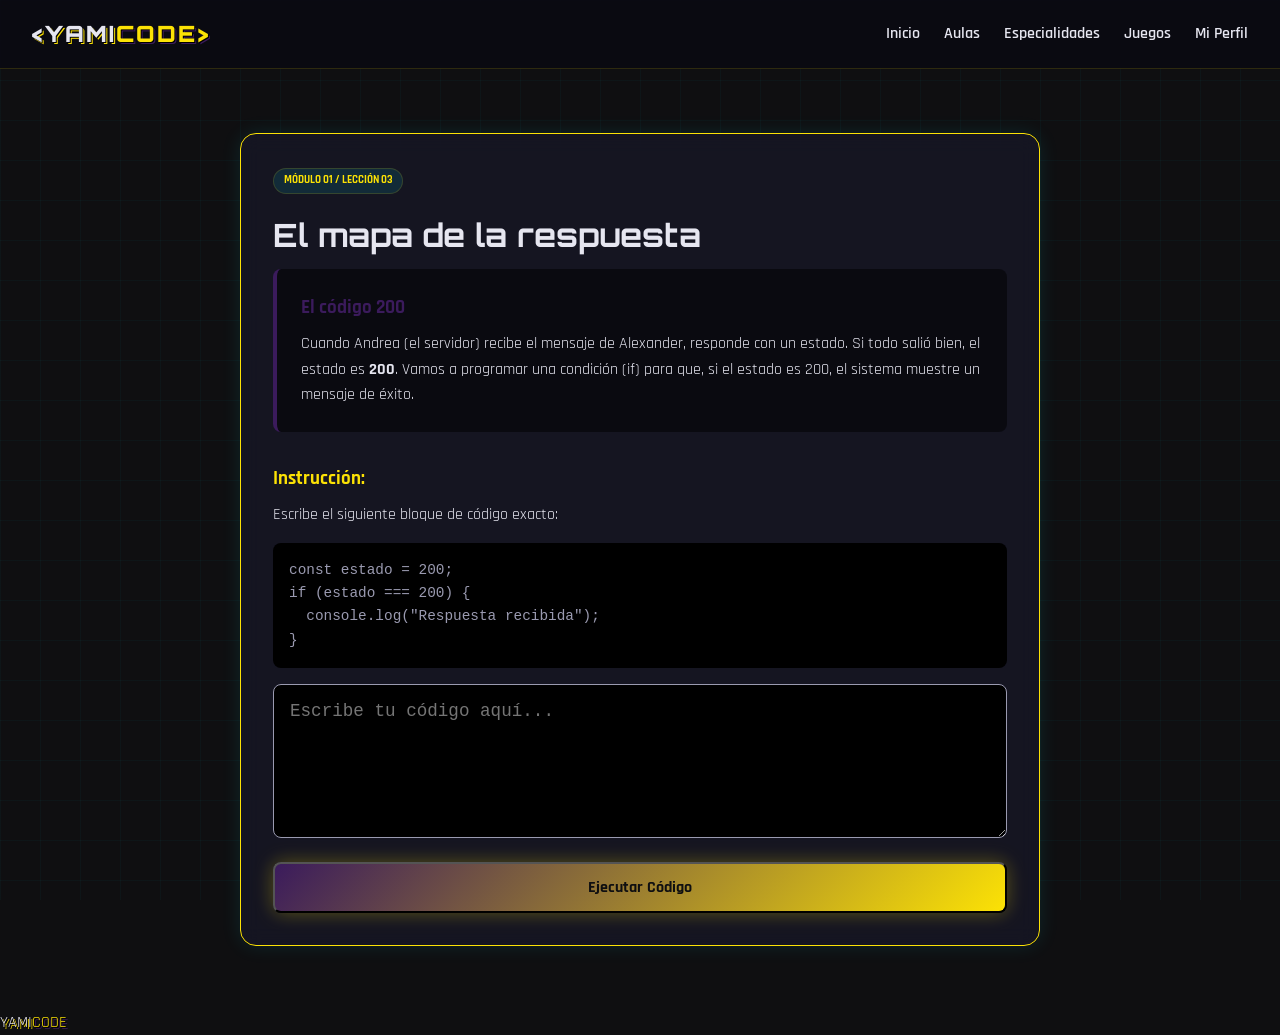
<file: pages/Leccion3.html>
<!DOCTYPE html>
<html lang="es">
<head>
  <meta charset="UTF-8">
  <meta name="viewport" content="width=device-width, initial-scale=1.0">
  <title>Lección 3: El mapa de la respuesta - &lt;YamiCode&gt;</title>
  <link href="https://fonts.googleapis.com/css2?family=Orbitron:wght@500;700;900&family=Rajdhani:wght@400;600;700&display=swap" rel="stylesheet">
  <link rel="stylesheet" href="../css/ropa.css">
</head>
<body>
  <header class="header">
    <a href="../index.html" class="logo"><span class="logo-yami">&lt;YAMI</span><span class="logo-code">CODE&gt;</span></a>
    <nav class="nav" id="nav">
      <a href="../index.html">Inicio</a>
      <a href="aula.html">Aulas</a>
      <a href="labs.html">Especialidades</a>
      <a href="juegos.html">Juegos</a>
      <a href="perfil.html" class="btn-nav">Mi Perfil</a>
    </nav>
    <button class="menu-toggle" id="menuToggle">[=]</button>
  </header>

  <main class="section">
    <div class="mision-container">
      <div class="card-badge" style="margin-bottom: 1rem;">Módulo 01 / Lección 03</div>
      <h1 class="page-title" style="text-align: left; font-size: 2rem;">El mapa de la respuesta</h1>
      
      <div class="teoria-box">
        <h3 style="color: var(--violeta); margin-bottom: 0.5rem;">El código 200</h3>
        <p>Cuando Andrea (el servidor) recibe el mensaje de Alexander, responde con un estado. Si todo salió bien, el estado es <strong>200</strong>. Vamos a programar una condición (if) para que, si el estado es 200, el sistema muestre un mensaje de éxito.</p>
      </div>

      <h3 style="color: var(--cian); margin-bottom: 0.5rem;">Instrucción:</h3>
      <p style="margin-bottom: 1rem;">Escribe el siguiente bloque de código exacto:</p>
      <pre style="color:var(--texto-dim); background:#000; padding:1rem; border-radius:8px; margin-bottom:1rem; font-size:0.9rem; overflow-x:auto;">
const estado = 200;
if (estado === 200) {
  console.log("Respuesta recibida");
}</pre>

      <label for="codigoEstudiante" class="sr-only">Escribe la estructura de la condición</label>
      <textarea id="codigoEstudiante" class="input-codigo" rows="6" placeholder='Escribe tu código aquí...' spellcheck="false" autocomplete="off" autocapitalize="off"></textarea>
      
      <button id="btnProbar" class="btn btn-primary" style="width: 100%;">Ejecutar Código</button>
      <div id="feedback" class="feedback"></div>
    </div>
  </main>

  <footer class="footer">
    <div class="footer-logo"><span class="logo-yami">YAMI</span><span class="logo-code">CODE</span></div>
  </footer>
  
  <script src="../js/cerebro.js"></script>
  <script type="module" src="../js/sys_lec3.js"></script>
</body>
</html>
</file>
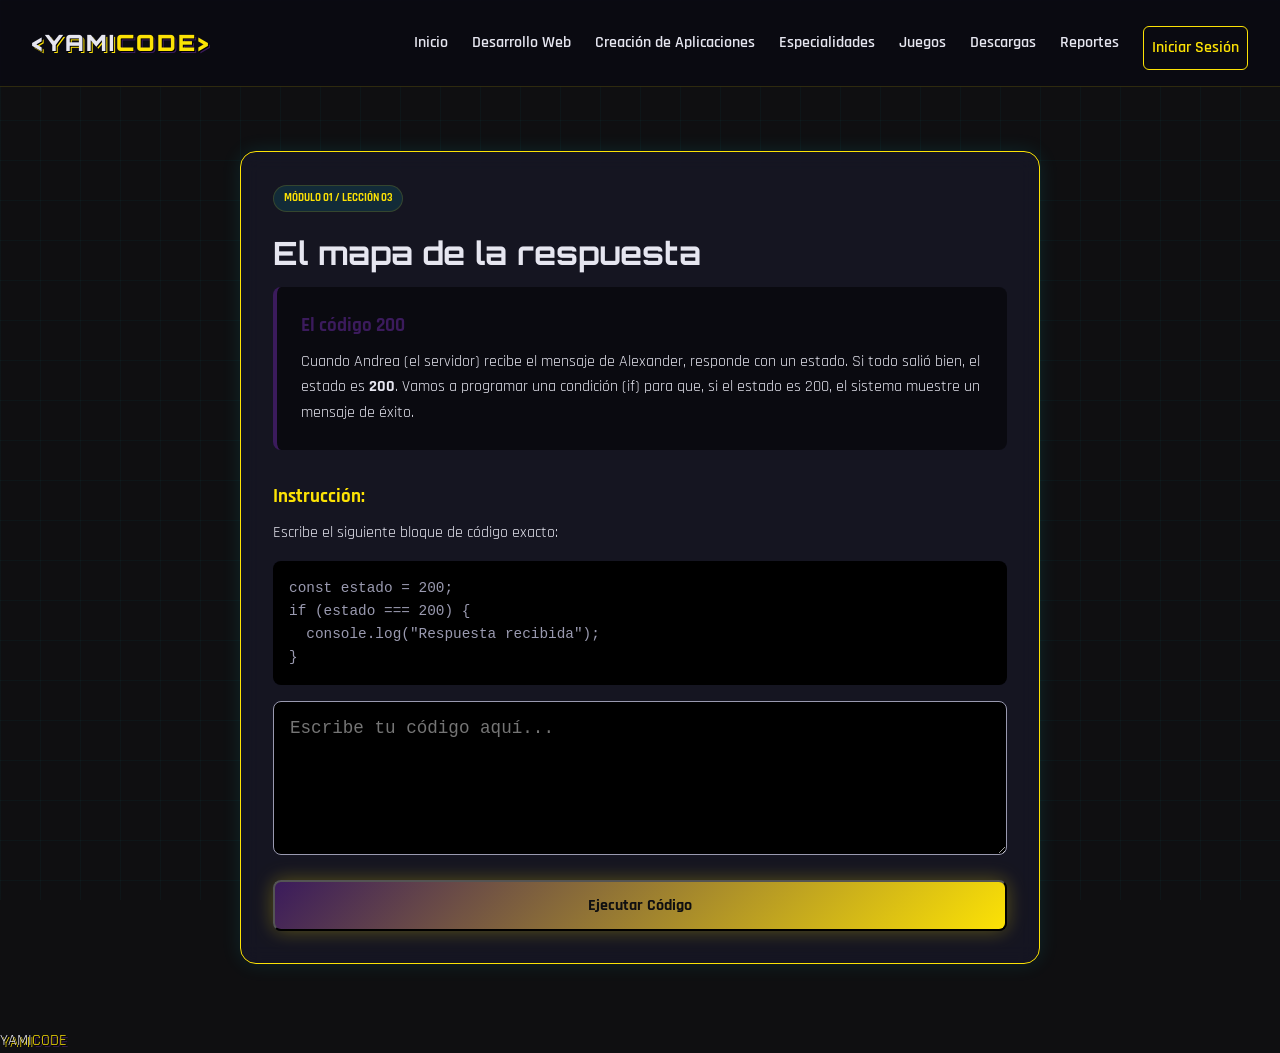
<file: pages/leccion3.html>
<!DOCTYPE html>
<html lang="es">
<head>
  <meta charset="UTF-8">
  <meta name="viewport" content="width=device-width, initial-scale=1.0">
  <title>Lección 3: El mapa de la respuesta - &lt;YamiCode&gt;</title>
  <link href="https://fonts.googleapis.com/css2?family=Orbitron:wght@500;700;900&family=Rajdhani:wght@400;600;700&display=swap" rel="stylesheet">
  <link rel="stylesheet" href="../css/ropa.css">
</head>
<body>

  <header class="header">
  <a href="../index.html" class="logo">
    <span class="logo-yami">&lt;YAMI</span><span class="logo-code">CODE&gt;</span>
  </a>
  
  <button class="menu-toggle" id="menuToggle" aria-label="Abrir menú">
    <span></span>
    <span></span>
    <span></span>
  </button>

  <nav class="nav" id="nav">
    <div class="nav-title">SISTEMA</div>
    <a href="../index.html">Inicio</a>
    <a href="aula.html">Desarrollo Web</a>
    <a href="apps.html">Creación de Aplicaciones</a>
    <a href="labs.html">Especialidades</a>
    <a href="juegos.html">Juegos</a>
    
    <div class="nav-divider"></div>
    
    <div class="nav-title">HERRAMIENTAS</div>
    <a href="../index.html#descargas">Descargas</a>
    <a href="../index.html#reportes">Reportes</a>

    <div class="nav-divider"></div>
    
    <a href="login.html" class="btn-nav" style="text-align: center; margin-top: 10px; border: 1px solid var(--cian); padding: 8px; border-radius: 6px; color: var(--cian) !important;">Iniciar Sesión</a>
  </nav>
</header>

  <main class="section">
    <div class="mision-container">
      
      <!-- /// 2. TEORÍA \\\ -->
      <div class="card-badge" style="margin-bottom: 1rem;">Módulo 01 / Lección 03</div>
      <h1 class="page-title" style="text-align: left; font-size: 2rem;">El mapa de la respuesta</h1>
      
      <div class="teoria-box">
        <h3 style="color: var(--violeta); margin-bottom: 0.5rem;">El código 200</h3>
        <p>Cuando Andrea (el servidor) recibe el mensaje de Alexander, responde con un estado. Si todo salió bien, el estado es <strong>200</strong>. Vamos a programar una condición (if) para que, si el estado es 200, el sistema muestre un mensaje de éxito.</p>
      </div>

      <!-- /// 3. INSTRUCCIÓN Y ÁREA DE CÓDIGO \\\ -->
      <h3 style="color: var(--cian); margin-bottom: 0.5rem;">Instrucción:</h3>
      <p style="margin-bottom: 1rem;">Escribe el siguiente bloque de código exacto:</p>
      <pre style="color:var(--texto-dim); background:#000; padding:1rem; border-radius:8px; margin-bottom:1rem; font-size:0.9rem; overflow-x:auto;">
const estado = 200;
if (estado === 200) {
  console.log("Respuesta recibida");
}</pre>

      <label for="codigoEstudiante" class="sr-only">Escribe la estructura de la condición</label>
      <textarea id="codigoEstudiante" class="input-codigo" rows="6" placeholder='Escribe tu código aquí...' spellcheck="false" autocomplete="off" autocapitalize="off"></textarea>
      
      <button id="btnProbar" class="btn btn-primary" style="width: 100%;">Ejecutar Código</button>
      <div id="feedback" class="feedback"></div>
    </div>
  </main>

  <!-- /// 4. FOOTER Y SCRIPTS \\\ -->
  <footer class="footer">
    <div class="footer-logo"><span class="logo-yami">YAMI</span><span class="logo-code">CODE</span></div>
  </footer>
  
  <script src="../js/cerebro.js"></script>
  <script type="module" src="../js/sys_lec3.js"></script>
</body>
</html>
</file>
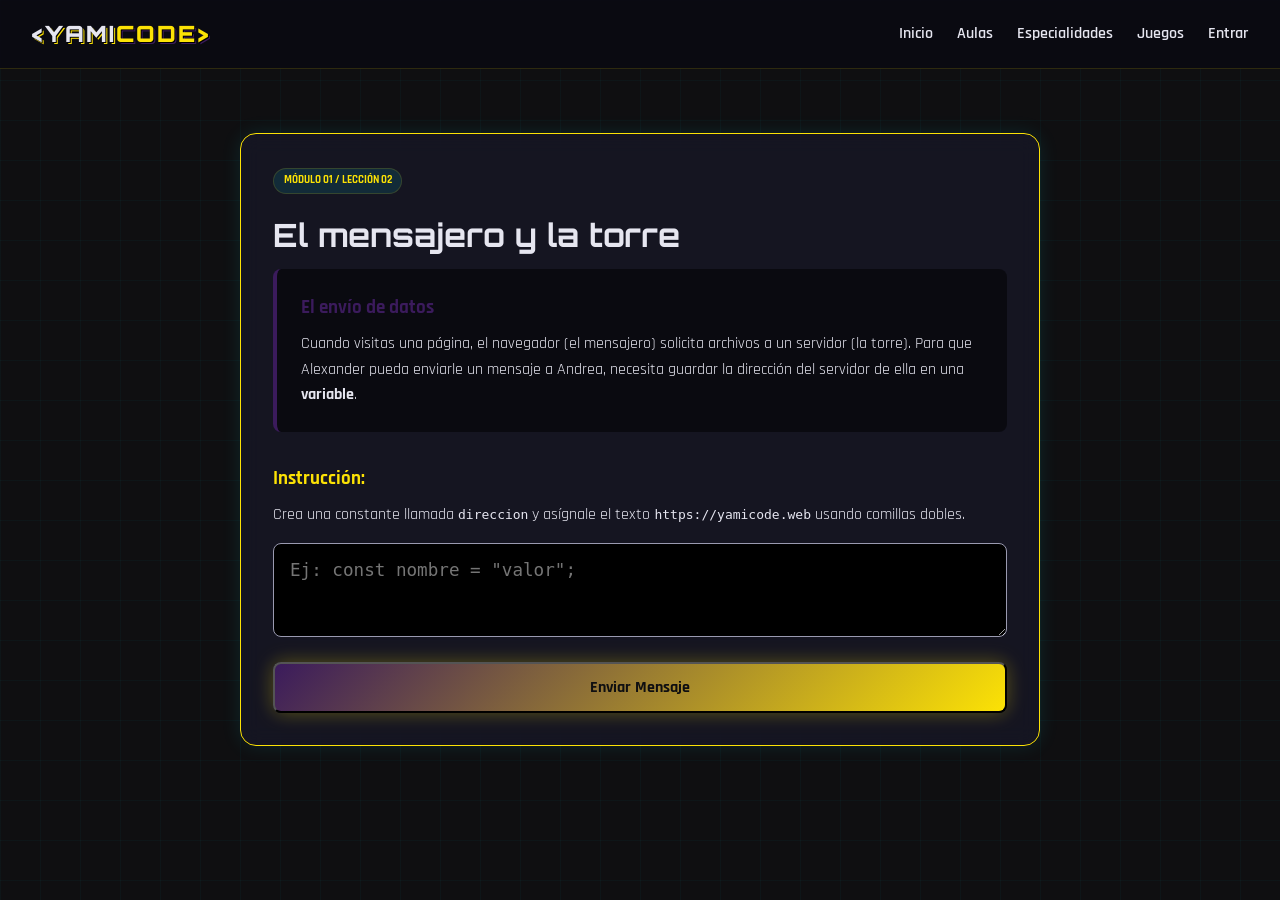
<file: pages/lenccion2.html>
<!DOCTYPE html>
<html lang="es">
<head>
  <meta charset="UTF-8">
  <meta name="viewport" content="width=device-width, initial-scale=1.0">
  <title>Lección 2: El mensajero y la torre - &lt;YamiCode&gt;</title>
  <link href="https://fonts.googleapis.com/css2?family=Orbitron:wght@500;700;900&family=Rajdhani:wght@400;600;700&display=swap" rel="stylesheet">
  <link rel="stylesheet" href="../css/ropa.css">
  <style>
    .mision-container { max-width: 800px; margin: 0 auto; padding: 2rem; background: rgba(26, 26, 46, 0.6); border: 1px solid var(--cian); border-radius: 16px; backdrop-filter: blur(10px); }
    .teoria-box { background: rgba(0, 0, 0, 0.5); padding: 1.5rem; border-left: 4px solid var(--violeta); border-radius: 8px; margin-bottom: 2rem; }
    .input-codigo { width: 100%; padding: 1rem; background: #000; border: 1px solid var(--texto-dim); color: #00ff88; font-family: monospace; font-size: 1.1rem; border-radius: 8px; margin-bottom: 1rem; resize: vertical; }
    .input-codigo:focus { border-color: var(--cian); }
    .input-codigo:disabled { opacity: 0.5; cursor: not-allowed; }
    .feedback { display: none; padding: 1rem; border-radius: 8px; margin-top: 1rem; text-align: center; font-weight: bold; }
    .exito { display: block; background: rgba(0, 255, 136, 0.1); color: #00ff88; border: 1px solid #00ff88; }
    .error { display: block; background: rgba(255, 46, 151, 0.1); color: var(--magenta); border: 1px solid var(--magenta); }
    .sr-only { position: absolute; width: 1px; height: 1px; padding: 0; margin: -1px; overflow: hidden; clip: rect(0, 0, 0, 0); white-space: nowrap; border: 0; }
  </style>
</head>
<body>
  <header class="header">
    <a href="../index.html" class="logo"><span class="logo-yami">&lt;YAMI</span><span class="logo-code">CODE&gt;</span></a>
    <nav class="nav" id="nav"><a href="../index.html">Inicio</a><a href="aula.html">Aulas</a><a href="labs.html">Especialidades</a><a href="juegos.html">Juegos</a><a href="perfil.html" class="btn-nav">Entrar</a></nav>
  </header>

  <main class="section">
    <div class="mision-container">
      <div class="card-badge" style="margin-bottom: 1rem;">Módulo 01 / Lección 02</div>
      <h1 class="page-title" style="text-align: left; font-size: 2rem;">El mensajero y la torre</h1>
      
      <div class="teoria-box">
        <h3 style="color: var(--violeta); margin-bottom: 0.5rem;">El envío de datos</h3>
        <p>Cuando visitas una página, el navegador (el mensajero) solicita archivos a un servidor (la torre). Para que Alexander pueda enviarle un mensaje a Andrea, necesita guardar la dirección del servidor de ella en una <strong>variable</strong>.</p>
      </div>

      <h3 style="color: var(--cian); margin-bottom: 0.5rem;">Instrucción:</h3>
      <p style="margin-bottom: 1rem;">Crea una constante llamada <code>direccion</code> y asígnale el texto <code>https://yamicode.web</code> usando comillas dobles.</p>

      <label for="codigoEstudiante" class="sr-only">Escribe la constante direccion</label>
      <textarea id="codigoEstudiante" class="input-codigo" rows="3" placeholder='Ej: const nombre = "valor";' spellcheck="false" autocomplete="off" autocapitalize="off"></textarea>
      
      <button id="btnProbar" class="btn btn-primary" style="width: 100%;">Enviar Mensaje</button>
      <div id="feedback" class="feedback"></div>
    </div>
  </main>

  <script>
    const botonProbar = document.getElementById("btnProbar");
    const codigoEstudiante = document.getElementById("codigoEstudiante");
    const feedback = document.getElementById("feedback");

    botonProbar.addEventListener("click", () => {
      const input = codigoEstudiante.value.trim();
      const respuestaCorrecta = 'const direccion = "https://yamicode.web";';
      
      // Perplexiti sugirió limpiar espacios extra
      const respuestaNormalizada = input.replace(/\s+/g, " ").trim();

      if (respuestaNormalizada === respuestaCorrecta) {
        const leccionYaAprobada = localStorage.getItem("js_leccion2") === "true";

        if (!leccionYaAprobada) {
          const xpActual = parseInt(localStorage.getItem("xp_total"), 10) || 0;
          localStorage.setItem("xp_total", String(xpActual + 50));
          localStorage.setItem("js_leccion2", "true");
        }

        feedback.innerHTML = `
          ¡Mensaje enviado a la torre de Andrea!
          <br><span>Recompensa: 50 XP</span><br><br>
          <a href="leccion3.html" class="btn btn-primary">Siguiente lección →</a>
        `;
        feedback.className = "feedback exito";
        botonProbar.disabled = true;
        codigoEstudiante.disabled = true;
      } else {
        feedback.textContent = "La dirección no coincide. Revisa const, el nombre direccion, el signo =, las comillas y el punto y coma.";
        feedback.className = "feedback error";
      }
    });
  </script>
</body>
</html>
</file>
<file: css/ropa.css>
/* /// 1. VARIABLES \\\ */
/* /// 1. VARIABLES (PALETA RECOMENDADA POR EL PROFESIONAL) \\\ */
:root {
  --bg-dark: #0f0f11;       /* Negro pálido / grisáceo oscuro */
  --bg-mid: #1a1a1f;        /* Negro un poco más claro para contraste */
  --bg-card: #23232a;       /* Para las tarjetas */
  
  --cian: #fce205;          /* Reemplazamos el cian por el Amarillo pálido/triste */
  --violeta: #3b1b5c;       /* Morado oscuro profundo */
  --magenta: #8b2fc9;       /* Un morado más claro para los acentos */
  
  --texto: #e6e6f0;         
  --texto-dim: #9a9ab0;     
  --borde: rgba(252, 226, 5, 0.15); 
  --glow: 0 0 20px rgba(252, 226, 5, 0.3); 
}
/* /// 2. RESET Y FONDO \\\ */
* { margin: 0; padding: 0; box-sizing: border-box; }
body { font-family: 'Rajdhani', sans-serif; background: var(--bg-dark); color: var(--texto); line-height: 1.6; overflow-x: hidden; }
body::before { content: ''; position: fixed; inset: 0; background-image: linear-gradient(rgba(0, 245, 255, 0.03) 1px, transparent 1px), linear-gradient(90deg, rgba(0, 245, 255, 0.03) 1px, transparent 1px); background-size: 40px 40px; pointer-events: none; z-index: 0; }

/* /// 3. HEADER Y MENÚ HAMBURGUESA \\\ */
.header { position: sticky; top: 0; z-index: 100; display: flex; align-items: center; justify-content: space-between; padding: 1rem 2rem; background: rgba(10, 10, 18, 0.85); backdrop-filter: blur(10px); border-bottom: 1px solid var(--borde); }
.logo { font-family: 'Orbitron', sans-serif; font-weight: 900; font-size: 1.4rem; letter-spacing: 2px; text-decoration: none; display: flex; align-items: center;}
.logo-yami { color: var(--texto); text-shadow: 1px 1px 0 #000, 2px 2px 0 var(--cian); }
.logo-code { color: var(--cian); text-shadow: 1px 1px 0 #000, 2px 2px 0 var(--violeta); }

/* BOTÓN HAMBURGUESA (CSS PURO) */
.menu-toggle { display: none; flex-direction: column; justify-content: space-around; width: 35px; height: 30px; background: transparent; border: none; cursor: pointer; z-index: 102; }
.menu-toggle span { width: 100%; height: 3px; background: var(--cian); border-radius: 3px; transition: all 0.3s ease; box-shadow: 0 0 5px var(--cian); }
.menu-toggle.active span:nth-child(1) { transform: rotate(45deg) translate(6px, 7px); }
.menu-toggle.active span:nth-child(2) { opacity: 0; }
.menu-toggle.active span:nth-child(3) { transform: rotate(-45deg) translate(6px, -8px); }

/* MENÚ DESPLEGABLE */
.nav { display: flex; gap: 1.5rem; align-items: center; }
.nav a { color: var(--texto); text-decoration: none; font-weight: 600; transition: color 0.2s; }
.nav a:hover { color: var(--cian); }

.nav-title { display: none; } /* Oculto en escritorio */
.nav-divider { display: none; }
.nav-btn { display: none; } /* Oculto en escritorio */

/* /// 4. HERO E INICIO \\\ */
.hero { position: relative; z-index: 1; display: grid; grid-template-columns: 1.2fr 1fr; gap: 2rem; align-items: center; padding: 5rem 2rem; max-width: 1200px; margin: 0 auto; min-height: 80vh; }
.hero-title { font-family: 'Orbitron', sans-serif; font-size: clamp(2rem, 5vw, 3.5rem); line-height: 1.1; margin-bottom: 1.5rem; }
.neon { color: var(--cian); text-shadow: 0 0 10px rgba(0, 245, 255, 0.6); animation: pulse 2.5s infinite; }
@keyframes pulse { 0%, 100% { text-shadow: 0 0 10px rgba(0, 245, 255, 0.6); } 50% { text-shadow: 0 0 20px rgba(0, 245, 255, 0.9); } }
.hero-sub { font-size: 1.15rem; color: var(--texto-dim); margin-bottom: 2rem; }
.hero-btns { display: flex; gap: 1rem; flex-wrap: wrap; }

/* /// 5. BOTONES Y SECCIONES \\\ */
.btn { padding: 0.8rem 1.6rem; border-radius: 8px; font-weight: 700; text-decoration: none; font-family: 'Rajdhani', sans-serif; font-size: 1rem; transition: all 0.2s; display: inline-block; text-align: center; }
.btn-primary { background: linear-gradient(135deg, var(--violeta), var(--cian)); color: var(--bg-dark); box-shadow: var(--glow); }
.btn-primary:hover { transform: translateY(-2px); }
.btn-ghost { border: 1px solid var(--borde); color: var(--texto); }
.section { position: relative; z-index: 1; padding: 4rem 2rem; max-width: 1200px; margin: 0 auto; }
.section-title { font-family: 'Orbitron', sans-serif; font-size: clamp(1.6rem, 3vw, 2.4rem); text-align: center; margin-bottom: 0.5rem; }
.section-sub { text-align: center; color: var(--texto-dim); margin-bottom: 2.5rem; }

/* /// 6. TARJETAS Y GRIDS \\\ */
.grid-2, .grid-3, .grid-4 { display: grid; gap: 1.5rem; margin-top: 2rem; }
.grid-2 { grid-template-columns: repeat(auto-fit, minmax(280px, 1fr)); }
.grid-3 { grid-template-columns: repeat(auto-fit, minmax(240px, 1fr)); }
.grid-4 { grid-template-columns: repeat(auto-fit, minmax(220px, 1fr)); }
.card { background: linear-gradient(160deg, var(--bg-card), var(--bg-mid)); border: 1px solid var(--borde); border-radius: 14px; padding: 1.8rem 1.4rem; transition: all 0.3s; }
.card:hover { border-color: var(--cian); box-shadow: var(--glow); transform: translateY(-4px); }
.card h3 { font-family: 'Orbitron', sans-serif; font-size: 1.1rem; margin-bottom: 0.6rem; color: var(--cian); }
.card p { color: var(--texto-dim); font-size: 0.95rem; }
.card-course { text-decoration: none; display: block; }
.card-badge { display: inline-block; font-size: 0.7rem; font-weight: 700; padding: 0.2rem 0.6rem; border-radius: 20px; background: rgba(0, 245, 255, 0.1); color: var(--cian); border: 1px solid var(--borde); margin-bottom: 0.8rem; text-transform: uppercase; }
.card-link { display: inline-block; margin-top: 1rem; color: var(--magenta); font-weight: 700; }
.card-img { width: 100%; max-width: 220px; height: auto; margin: 1rem auto; display: block; border-radius: 8px; }

/* /// 7. AVATAR Y LOGIN \\\ */
.hero-avatar { display: flex; justify-content: center; position: relative; }
.avatar-box { width: 320px; height: 420px; background: linear-gradient(160deg, var(--bg-card), var(--bg-mid)); border: 1px solid var(--borde); border-radius: 20px; display: flex; flex-direction: column; align-items: center; justify-content: center; box-shadow: var(--glow); }
.avatar-face { font-size: 3rem; font-family: 'Orbitron', sans-serif; color: var(--cian); }
.avatar-name { font-family: 'Orbitron', sans-serif; font-size: 1.4rem; color: var(--cian); margin-top: 0.5rem; }
.login-container { max-width: 400px; margin: 80px auto; padding: 2rem; background: rgba(26, 26, 46, 0.6); border: 1px solid var(--cian); border-radius: 16px; backdrop-filter: blur(10px); box-shadow: 0 0 20px rgba(0, 245, 255, 0.1); text-align: center; }
.form-group { margin-bottom: 1rem; text-align: left; }
.form-group label { display: block; color: var(--cian); font-size: 0.9rem; margin-bottom: 0.5rem; }
.form-group input { width: 100%; padding: 0.8rem; background: #000; border: 1px solid var(--texto-dim); color: var(--texto); border-radius: 8px; outline: none; font-family: 'Rajdhani', sans-serif; font-size: 1rem; }
.form-group input:focus { border-color: var(--cian); }
.btn-google { background: #fff; color: #333; width: 100%; display: flex; align-items: center; justify-content: center; gap: 10px; margin-top: 1rem; font-weight: bold; border: none; padding: 0.8rem; border-radius: 8px; cursor: pointer; transition: 0.3s; }
.btn-google:hover { background: #ddd; }
.toggle-text { margin-top: 1.5rem; color: var(--texto-dim); font-size: 0.9rem; }
.toggle-text span { color: var(--magenta); cursor: pointer; font-weight: bold; }
.mensaje { display: none; padding: 1rem; border-radius: 8px; margin-top: 1rem; font-weight: bold; font-size: 0.9rem; }
.mensaje.error { display: block; background: rgba(255, 46, 151, 0.1); color: var(--magenta); border: 1px solid var(--magenta); }
.mensaje.exito { display: block; background: rgba(0, 255, 136, 0.1); color: #00ff88; border: 1px solid #00ff88; }

/* /// 8. LECCIONES Y MISIONES \\\ */
.mision-container { max-width: 800px; margin: 0 auto; padding: 2rem; background: rgba(26, 26, 46, 0.6); border: 1px solid var(--cian); border-radius: 16px; backdrop-filter: blur(10px); box-shadow: 0 0 20px rgba(0, 245, 255, 0.1); }
.teoria-box { background: rgba(0, 0, 0, 0.5); padding: 1.5rem; border-left: 4px solid var(--violeta); border-radius: 8px; margin-bottom: 2rem; }
.input-codigo { width: 100%; padding: 1rem; background: #000; border: 1px solid var(--texto-dim); color: #00ff88; font-family: monospace; font-size: 1.1rem; border-radius: 8px; margin-bottom: 1rem; resize: vertical; }
.input-codigo:focus { border-color: var(--cian); box-shadow: 0 0 10px rgba(0, 245, 255, 0.3); }
.input-codigo:disabled { opacity: 0.5; cursor: not-allowed; }
.feedback { display: none; padding: 1rem; border-radius: 8px; margin-top: 1rem; text-align: center; font-weight: bold; }
.exito { display: block; background: rgba(0, 255, 136, 0.1); color: #00ff88; border: 1px solid #00ff88; }
.error { display: block; background: rgba(255, 46, 151, 0.1); color: var(--magenta); border: 1px solid var(--magenta); }
.sr-only { position: absolute; width: 1px; height: 1px; padding: 0; margin: -1px; overflow: hidden; clip: rect(0, 0, 0, 0); white-space: nowrap; border: 0; }

/* /// 9. MODALES Y MENÚ MÓVIL \\\ */
.modal-overlay {
  position: fixed; top: 0; left: 0; width: 100vw; height: 100vh;
  background: rgba(0, 0, 0, 0.85); backdrop-filter: blur(5px);
  z-index: 10000; display: flex; justify-content: center; align-items: center;
  animation: fadeIn 0.3s ease;
}
.modal-box { padding: 20px; border-radius: 12px; animation: popIn 0.3s cubic-bezier(0.175, 0.885, 0.32, 1.275); }
@keyframes fadeIn { from { opacity: 0; } to { opacity: 1; } }
@keyframes popIn { from { transform: scale(0.8); } to { transform: scale(1); } }

/* /// 10. RESPONSIVE (EL ARREGLO DEL MENÚ) \\\ */
@media (max-width: 768px) {
  .menu-toggle { display: flex; }
  
  .nav {
    display: flex; flex-direction: column; align-items: stretch;
    position: absolute; top: 100%; left: 0; width: 100%;
    background: rgba(10, 10, 18, 0.98); backdrop-filter: blur(15px);
    border-bottom: 1px solid var(--cian); padding: 10px 20px 20px;
    transform: scaleY(0); transform-origin: top; transition: transform 0.3s ease;
    box-shadow: 0 10px 30px rgba(0, 245, 255, 0.15);
    z-index: 101;
  }
  .nav.active { transform: scaleY(1); }
  
  .nav a { padding: 12px 0; border-bottom: 1px solid rgba(255,255,255,0.05); }
  .nav a:last-child { border-bottom: none; }
  
  .nav-title { display: block; font-family: 'Orbitron'; font-size: 0.7rem; color: var(--texto-dim); margin-top: 15px; margin-bottom: 5px; letter-spacing: 2px; }
  .nav-divider { display: block; height: 1px; background: var(--borde); margin: 10px 0; }
  
  .nav-btn {
    display: flex; align-items: center; gap: 10px;
    background: transparent; border: none; color: var(--texto);
    padding: 12px 0; font-family: 'Rajdhani'; font-size: 1.1rem; font-weight: 600; cursor: pointer;
  }
  .nav-btn:hover { color: var(--cian); }
  
  .hero { grid-template-columns: 1fr; text-align: center; padding: 3rem 1.2rem; }
  .hero-btns { justify-content: center; }
  .avatar-box { margin: 0 auto; }
}

/* /// 12. COLORES PERSONALIZADOS DE TARJETAS \\\ */

/* Hackodeo: Rojo Carmesí, Negro Carbón, Gris */
.card-hackodeo {
  background: linear-gradient(135deg, rgba(150, 0, 24, 0.8), rgba(26, 26, 26, 0.9), rgba(128, 128, 128, 0.5));
  border-color: #960018;
}
.card-hackodeo:hover { box-shadow: 0 0 20px rgba(150, 0, 24, 0.6); }
.card-hackodeo .btn { background: linear-gradient(135deg, #960018, #808080); color: #fff; }

/* Ciberseguridad: Azul Marino, Verde Oscuro, Blanco */
.card-ciber {
  background: linear-gradient(135deg, rgba(0, 0, 128, 0.8), rgba(0, 77, 0, 0.8), rgba(255, 255, 255, 0.2));
  border-color: #000080;
}
.card-ciber:hover { box-shadow: 0 0 20px rgba(0, 0, 128, 0.6); }
.card-ciber .btn { background: linear-gradient(135deg, #000080, #004d00); color: #fff; }

/* Gamercraft: Naranja Vibrante, Amarillo Cielo, Violeta */
.card-gamercraft {
  background: linear-gradient(135deg, rgba(255, 94, 0, 0.8), rgba(224, 247, 250, 0.4), rgba(123, 44, 191, 0.8));
  border-color: #ff5e00;
}
.card-gamercraft:hover { box-shadow: 0 0 20px rgba(255, 94, 0, 0.6); }
.card-gamercraft .btn { background: linear-gradient(135deg, #ff5e00, #7b2cbf); color: #fff; }

/* APK y EXE: Verde Claro, Celeste, Negro */
.card-apk-exe {
  background: linear-gradient(135deg, rgba(0, 255, 136, 0.6), rgba(0, 245, 255, 0.6), rgba(0, 0, 0, 0.9));
  border-color: #00f5ff;
}
.card-apk-exe:hover { box-shadow: 0 0 20px rgba(0, 245, 255, 0.6); }
.card-apk-exe .btn { background: linear-gradient(135deg, #00ff88, #00f5ff); color: #000; }

/* PlayStore y Windows Store: Blanco, Verde Oscuro, Azul */
.card-stores {
  background: linear-gradient(135deg, rgba(255, 255, 255, 0.2), rgba(0, 77, 0, 0.8), rgba(0, 0, 255, 0.8));
  border-color: #0000ff;
}
.card-stores:hover { box-shadow: 0 0 20px rgba(0, 0, 255, 0.6); }
.card-stores .btn { background: linear-gradient(135deg, #ffffff, #0000ff); color: #000; }

/* Software Móvil (Colores de Android) */
.card-android {
  background: linear-gradient(135deg, rgba(164, 198, 57, 0.7), rgba(0, 0, 0, 0.9));
  border-color: #a4c639;
}
.card-android:hover { box-shadow: 0 0 20px rgba(164, 198, 57, 0.6); }
.card-android .btn { background: linear-gradient(135deg, #a4c639, #000000); color: #fff; }

/* Software Computer (Colores de Linux/Monitor) */
.card-linux {
  background: linear-gradient(135deg, rgba(255, 215, 0, 0.6), rgba(0, 0, 0, 0.9), rgba(0, 245, 255, 0.6));
  border-color: #ffd700;
}
.card-linux:hover { box-shadow: 0 0 20px rgba(255, 215, 0, 0.6); }
.card-linux .btn { background: linear-gradient(135deg, #ffd700, #00f5ff); color: #000; }

/* /// 13. PARCHE DE ESTILOS FALTANTES (RELEASE 1) \\\ */

/* --- Encabezados de Página (Aula, Labs, Apps, etc.) --- */
.page-header {
  text-align: center;
  padding: 4rem 2rem 2rem;
  position: relative;
  z-index: 1;
}
.page-title {
  font-family: 'Orbitron', sans-serif;
  font-size: clamp(2rem, 5vw, 3rem);
  color: var(--texto);
  margin-bottom: 0.5rem;
}
.btn-nav {
  transition: all 0.3s ease;
  display: block;
}
.btn-nav:hover {
  background: rgba(0, 245, 255, 0.1);
  box-shadow: 0 0 15px rgba(0, 245, 255, 0.3);
}

/* --- Efectos Visuales (Premium Glass y Glow) --- */
.premium-glass {
  background: rgba(10, 10, 18, 0.6) !important;
  backdrop-filter: blur(12px);
  -webkit-backdrop-filter: blur(12px);
  border: 1px solid rgba(0, 245, 255, 0.2) !important;
  box-shadow: 0 8px 32px 0 rgba(0, 0, 0, 0.5);
}
.avatar-glow {
  position: absolute;
  top: 50%;
  left: 50%;
  transform: translate(-50%, -50%);
  width: 350px;
  height: 350px;
  background: radial-gradient(circle, rgba(123, 44, 191, 0.4) 0%, transparent 70%);
  z-index: 0;
  pointer-events: none;
  animation: pulse 3s infinite alternate;
}

/* --- Tarjetas y Módulos Bloqueados (js.html) --- */
.locked-module {
  opacity: 0.5;
  filter: grayscale(0.8);
  pointer-events: none;
  user-select: none;
}
.progress-box {
  background: #000;
  border: 1px solid var(--borde);
  border-radius: 999px;
  overflow: hidden;
}
.texto-bloqueo {
  color: var(--texto-dim);
  font-size: 0.8rem;
  font-family: monospace;
}

/* --- Minijuegos (juegos.html) --- */
.game-card {
  display: flex;
  flex-direction: column;
  justify-content: space-between;
  height: 100%;
}
.game-icon {
  font-family: 'Orbitron', sans-serif;
  font-size: 2rem;
  color: var(--cian);
  margin-bottom: 1rem;
  text-shadow: 0 0 10px rgba(0, 245, 255, 0.5);
}
.game-stats {
  display: flex;
  justify-content: space-between;
  font-size: 0.8rem;
  color: var(--texto-dim);
  margin: 1rem 0;
  font-family: monospace;
  border-top: 1px dashed var(--borde);
  padding-top: 0.5rem;
}
.btn-disabled {
  background: rgba(255, 255, 255, 0.05);
  color: var(--texto-dim);
  cursor: not-allowed;
  box-shadow: none;
  border: 1px solid transparent;
}

/* --- Colores Auxiliares (Bordes y Botones) --- */
.border-cian { border-color: var(--cian) !important; }
.border-magenta { border-color: var(--magenta) !important; }
.badge-magenta { background: rgba(255, 46, 151, 0.1) !important; color: var(--magenta) !important; border-color: rgba(255, 46, 151, 0.3) !important; }
.btn-magenta { background: linear-gradient(135deg, var(--magenta), var(--violeta)) !important; color: #fff !important; }

/* --- Alerta Anti-Trampas (sys_antitrampas.js) --- */
.dc-alerta-trampa {
  position: fixed;
  top: 20px;
  left: 50%;
  transform: translateX(-50%);
  width: 90%;
  max-width: 500px;
  background: #0a0a12;
  border: 2px solid var(--magenta);
  border-radius: 12px;
  box-shadow: 0 0 30px rgba(255, 46, 151, 0.4);
  z-index: 99999;
  overflow: hidden;
  animation: popIn 0.3s cubic-bezier(0.175, 0.885, 0.32, 1.275);
}
.dc-alerta-cuerpo {
  padding: 15px 20px;
  display: flex;
  flex-direction: column;
  gap: 5px;
}
.dc-alerta-cuerpo strong {
  color: var(--magenta);
  font-family: 'Orbitron', sans-serif;
  font-size: 1.1rem;
}
.dc-alerta-cuerpo span {
  color: var(--texto);
  font-size: 0.9rem;
}
.dc-alerta-barra {
  width: 100%;
  height: 6px;
  background: rgba(255, 255, 255, 0.1);
}
.dc-alerta-barra i {
  display: block;
  height: 100%;
  width: 100%;
  background: var(--magenta);
  transform-origin: left;
}
.dc-alerta-barra i.corre {
  animation: cuenta-regresiva linear forwards;
}
@keyframes cuenta-regresiva {
  from { transform: scaleX(1); }
  to { transform: scaleX(0); }
}
.dc-alerta-trampa[data-estado="ok"] {
  border-color: #00ff88;
  box-shadow: 0 0 30px rgba(0, 255, 136, 0.4);
}
.dc-alerta-trampa[data-estado="ok"] strong { color: #00ff88; }
.dc-alerta-trampa[data-estado="ok"] .dc-alerta-barra { display: none; }

/* --- Seguridad Visual en Modo Examen --- */
body.en-examen {
  user-select: none;
  -webkit-user-select: none;
  -moz-user-select: none;
  -ms-user-select: none;
}
</file>
